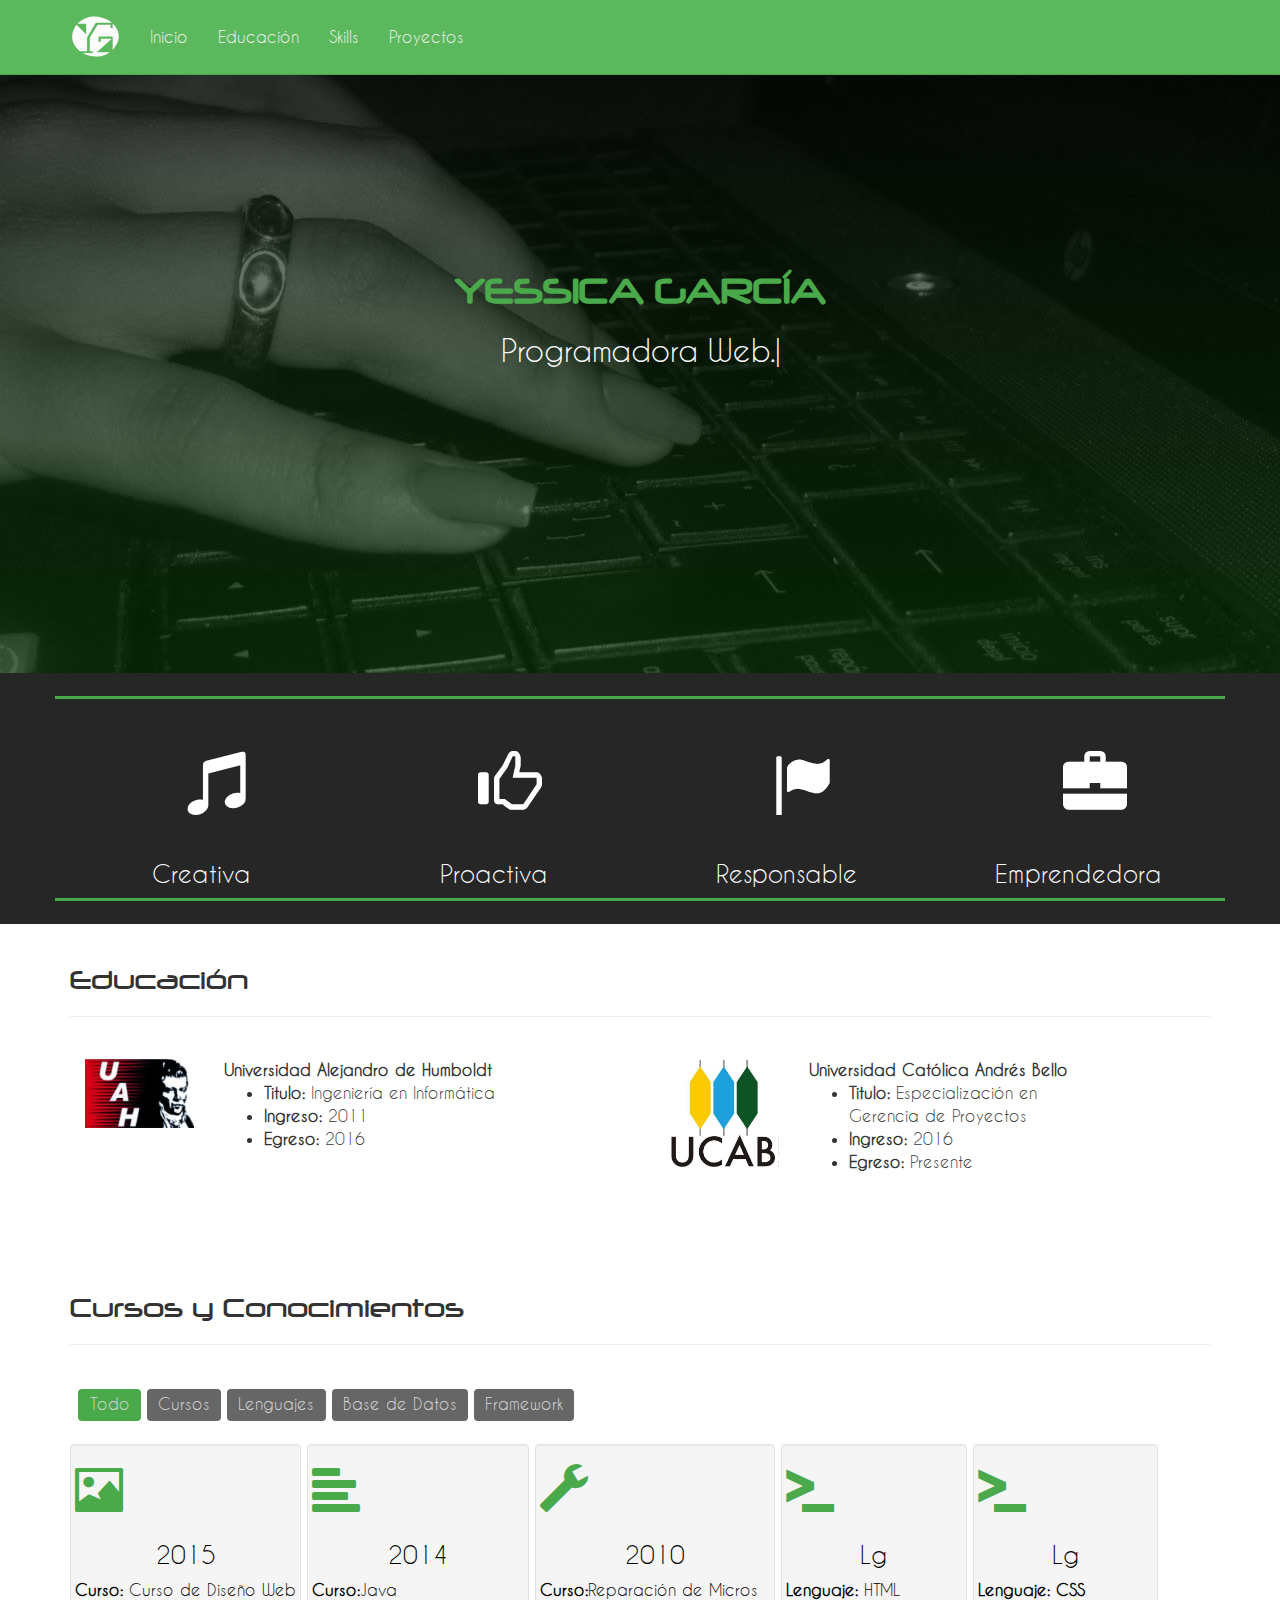
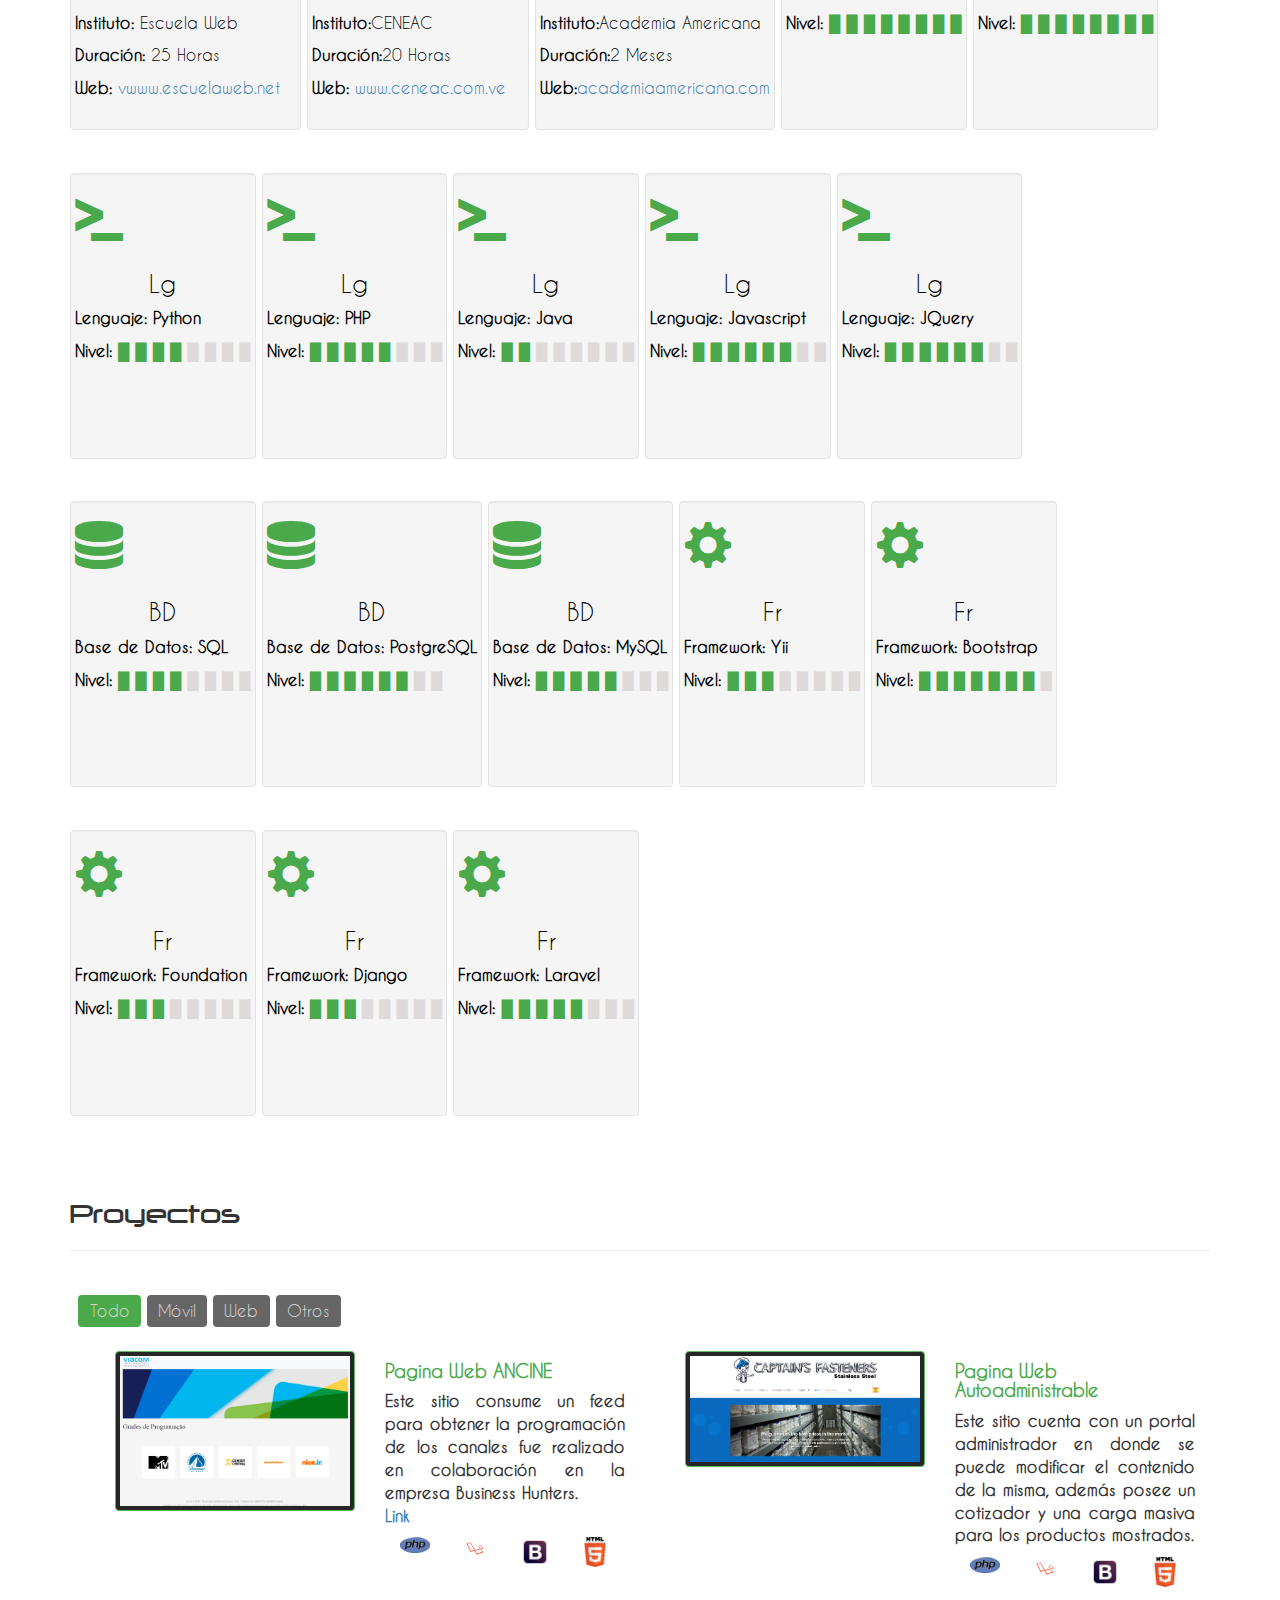
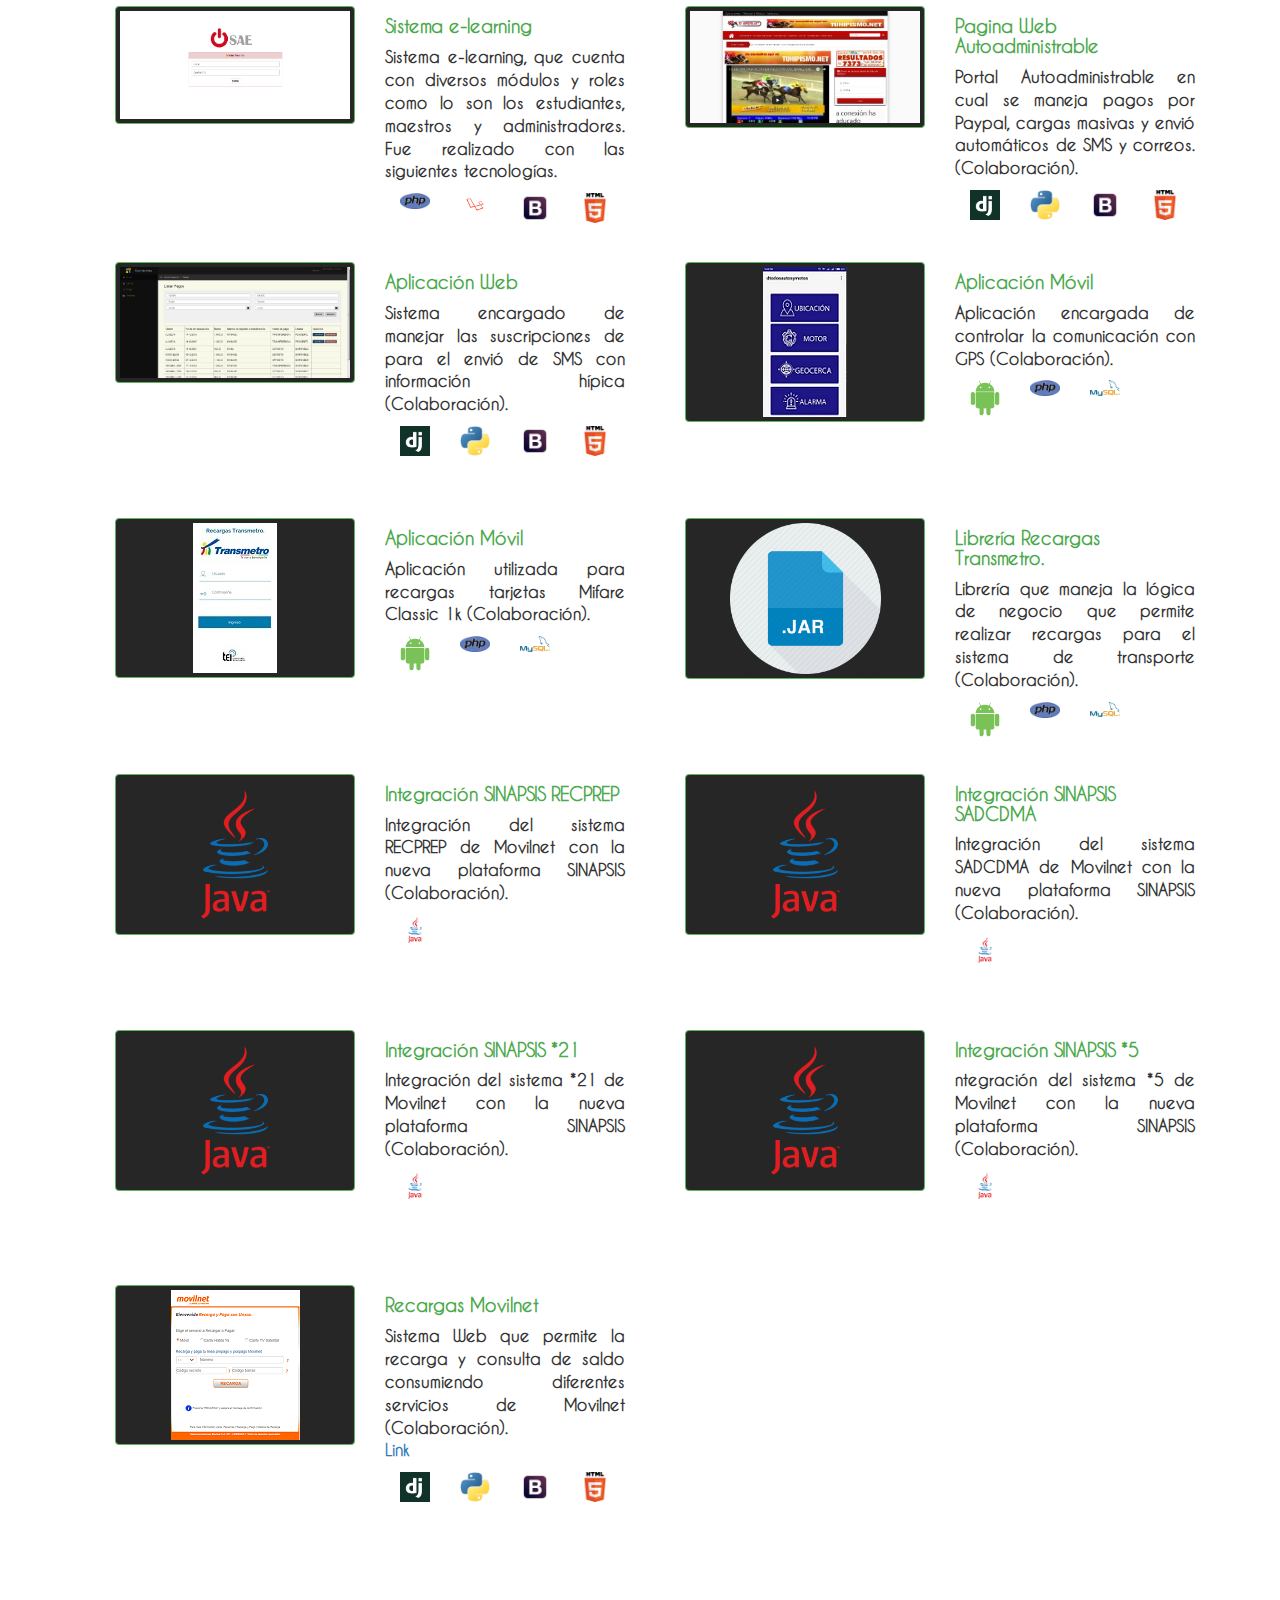
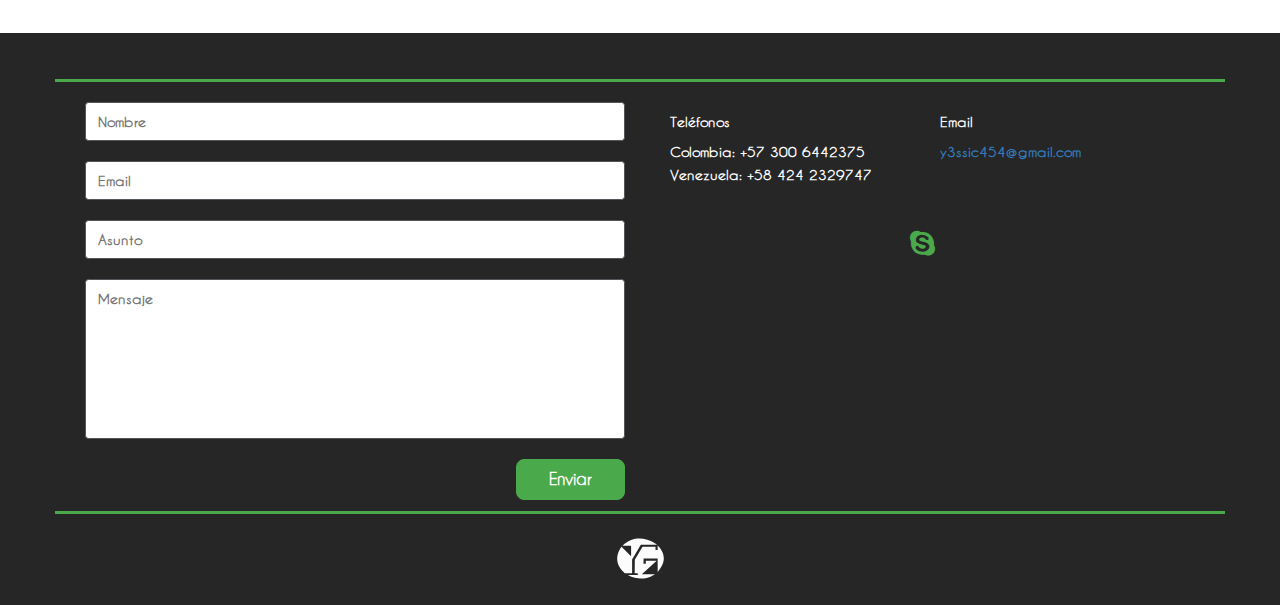
<file: index.html>
<!DOCTYPE html>
<html lang="es"> 
<head>  
	<title>Yessica Garc&iacute;a | Desarrolladora</title> 
	<meta charset="UTF-8">
	<meta name="viewport" content="width=device-width, initial-scale=1.0">
	<meta http-equiv="conten-type" content="text/html; charset=UTF-8" />
	<link rel="shortcut icon" href="img/favicon.ico" type="image/x-icon">
	<link rel="icon" href="img/favicon.ico" type="image/x-icon">
	<link rel="stylesheet" href="css/bootstrap.min.css"/>
	<link rel="stylesheet" type="text/css" href="css/index.css">
	<link rel="stylesheet" type="text/css" href="css/style.css">
	<link rel="stylesheet" type="text/css" href="css/fontstyle.css">
	<link rel="stylesheet" type="text/css" href="css/styleFonts.css">
	<link rel="stylesheet" type="text/css" href="css/tiposAnimacion.css">
	<link rel="stylesheet" type="text/css" href="css/styleFonts.css">
	<link rel="stylesheet" type="text/css" href="css/yamm.css">
	<link rel="stylesheet" href="css/ekko-lightbox.min.css">
	<script type="text/javascript" src="js/jquery-1.11.1.min.js"></script>
	<script src="tipuesearch/tipuesearch_content.js"></script>
	<link href="tipuesearch/tipuesearch.css" rel="stylesheet">
	<script src="tipuesearch/tipuesearch_set.js"></script>
	<script src="tipuesearch/tipuesearch.min.js"></script>
	<script src="js/typed.js"></script>
</head> 
<body id="skrollr-body"> 
<div class="navbar navbar-default navbar-fixed-top yamm" role="navigation">
  <div class="container">
    <div class="navbar-header">
      <button type="button" class="navbar-toggle" data-toggle="collapse" data-target=".navbar-collapse">
        <span class="sr-only">Toggle navigation</span>
        <span class="icon-bar"></span>
        <span class="icon-bar"></span>
        <span class="icon-bar"></span>
      </button>
      <a class="navbar-brand" href="index.html"><img src="img/otro3.svg" id="logo" class="img-responsive" alt="Image"></a>
    </div>
    <div class="collapse navbar-collapse">
      <ul class="nav navbar-nav">
        <li class="{{inicio_activo}}" id="#inicioLink" style="height:100%;"><a href="#">Inicio</a></li>
        <!-- <li><a href="index.php#team">Equipo</a></li> -->
        <!-- <li style="height:100%;" data-1400="background:rgb(92,184,92);outline: 0 none;" data-1450="background:rgb(38,38,38);outline: 0 none;" data-2010="background:rgb(92,184,92);outline: 0 none;"><a href="index.php#planes" >Desarrollos</a></li> -->
        <li id="educacionLink" style="height:100%;"><a href="#">Educación</a></li>
         <li id="conocimientosLink" style="height:100%;"><a href="#">Skills</a></li>
        <li id="trabajosLink" style="height:100%;"><a href="#" >Proyectos</a></li>
      </ul>
    </div><!--/.nav-collapse -->
  </div>
</div>
	<!-- Inicio Sroll Imagen -->
	<div>
	<div id="inicio" class="section-header-curri yessica" >
		<h1>Yessica Garc&iacute;a</h1>
		<div class="contenedorEfe">
			<h2>Programadora <span class="typed"></span></h2>
		</div>
		<!-- <h2 id="efectoIni">Programadora Web</h2> -->
		<br>
		<br>
			<!-- <ul class="list-inline text-center">
				<li class=""><a class="icon-icon-twitter icoresd" href="https://twitter.com/YEGZ2"  target="on_blank"></a></li>
				<li class=""><a class="icon-icon-linkedin2 icoresd" href="https://www.linkedin.com/in/yessica-garcia-30905a10b"  target="on_blank"></a></li>
			</ul> -->
	</div>
	</div>
	<!-- Inicio Presentacion -->
	<section id="descripcion2">
		<br>
		<div class="container">
			<div id="presentacion" class="row border">
				<div class="col-xs-12 col-sm-6 col-md-3 col-lg-3">
					<div class="row">
						<div class="col-xs-12 col-sm-12 col-md-12 col-lg-12">
							<samp class="glyphicon glyphicon-music"></samp>
						</div>
						<div class="col-xs-12 col-sm-12 col-md-12 col-lg-12">
							<h3 class="text-center">Creativa</h3>
						</div>
					</div>
				</div>
				<div class="col-xs-12 col-sm-6 col-md-3 col-lg-3">
					<div class="row">
						<div class="col-xs-12 col-sm-12 col-md-12 col-lg-12">
							<samp class="glyphicon glyphicon-thumbs-up"></samp>
						</div>
						<div class="col-xs-12 col-sm-12 col-md-12 col-lg-12">
							<h3 class="text-center">Proactiva</h3>
						</div>
					</div>
				</div>
				<div class="col-xs-12 col-sm-6 col-md-3 col-lg-3">
					<div class="row">
						<div class="col-xs-12 col-sm-12 col-md-12 col-lg-12">
							<samp class="glyphicon glyphicon-flag"></samp>
						</div>
						<div class="col-xs-12 col-sm-12 col-md-12 col-lg-12">
							<h3 class="text-center">Responsable</h3>
						</div>
					</div>
				</div>
				<div class="col-xs-12 col-sm-6 col-md-3 col-lg-3">
					<div class="row">
						<div class="col-xs-12 col-sm-12 col-md-12 col-lg-12">
							<samp class="glyphicon glyphicon-briefcase"></samp>
						</div>
						<div class="col-xs-12 col-sm-12 col-md-12 col-lg-12">
							<h3 class="text-center">Emprendedora</h3>
						</div>
					</div>
				</div>
			</div>
		</div>
		<br>
	</section>
	<!-- Inicio Estudios -->
	<!-- <div class="row">
		<div class="col-xs-12 col-sm-12 col-md-12 col-lg-12">
			<section id="estudios">
				<div class="well">
					<samp class="glyphicon glyphicon-education"></samp>
				</div>
			</section>
		</div>
	</div> -->
	
	<div class="container">
		<!-- Inicio Estudios -->
		<section id="educacion">
			<div class="page-header">
			  <h2>Educación</h2>
			</div>
			<br>
			<div class="row">
				<div class="col-xs-12 col-sm-12 col-md-6 col-lg-6">
					<div class="col-xs-12 col-sm-12 col-md-3 col-lg-3">
						<img src="img/uah.jpg" class="img-responsive" alt="UAH">
					</div>
					<div class="col-xs-12 col-sm-12 col-md-7 col-lg-7">
						<strong>Universidad Alejandro de Humboldt</strong>
						<ul>
							<li><strong>Titulo: </strong>Ingeniería en Informática</li>
							<li><strong>Ingreso: </strong>2011</li>
							<li><strong>Egreso: </strong>2016</li>
						</ul>
					</div>
				</div>
				<div class="col-xs-12 col-sm-12 col-md-6 col-lg-6">
					<div class="col-xs-12 col-sm-12 col-md-3 col-lg-3">
						<img src="img/UCAB.jpeg" class="img-responsive" alt="UCAB">
					</div>
					<div class="col-xs-12 col-sm-12 col-md-7 col-lg-7">
						<strong>Universidad Católica Andrés Bello</strong>
						<ul>
							<li><strong>Titulo: </strong>Especialización en Gerencia de Proyectos</li>
							<li><strong>Ingreso: </strong>2016</li>
							<li><strong>Egreso: </strong>Presente</li>
						</ul>
					</div>
				</div>
			</div>	
		</section>
		<br><br><br>

		<!-- Inicio Curso Y Conocimientos -->
		<section id="conocimientos">
			<div class="page-header">
			  <h2>Cursos y Conocimientos</h2>
			</div>
			<div class="row">
				<div class="controls">
				    <button class="filter" data-filter="all">Todo</button>
				    <button class="filter" data-filter=".category-1">Cursos</button>
				    <button class="filter" data-filter=".category-2">Lenguajes</button>
				    <button class="filter" data-filter=".category-3">Base de Datos</button>
				    <button class="filter" data-filter=".category-4">Framework</button>
				</div>
					<!-- contenedor de las imagenes y categorias -->
			  	<div id="Container" class="container">
				    <div class="mix category-1">
				    	<div class="well cursosCurri">
				    		<div class="row">
				    			<p class="icomoon glyphicon glyphicon glyphicon-picture"></p>	
				    		</div>
				    		<div class="row">
				    			<h3 class="text-center">2015</h3>
				    			<p><strong>Curso:</strong> Curso de Dise&ntilde;o Web</p>
				    			<p><strong>Instituto:</strong> Escuela Web</p>
				    			<p><strong>Duraci&oacute;n:</strong> 25 Horas</p>
				    			<p><strong>Web:</strong><a href="https://www.escuelaweb.net/"> vwww.escuelaweb.net</a></p>
				    		</div>
				   		</div>
				    </div>
				    <div class="mix category-1">
				    	<div class="well cursosCurri">
				    		<div class="row">
				    			<p class="icomoon glyphicon glyphicon-align-left"></p>	
				    		</div>
				    		<div class="row">
				    			<h3 class="text-center">2014</h3>
				    			<p><strong>Curso:</strong>Java</p>
				    			<p><strong>Instituto:</strong>CENEAC</p>
				    			<p><strong>Duraci&oacute;n:</strong>20 Horas</p>
				    			<p><strong>Web:</strong><a href="http://www.ceneac.com.ve/"> www.ceneac.com.ve &nbsp;&nbsp;</a></p>
				    		</div>
				   		</div>
				    </div>
				    <div class="mix category-1">
				    	<div class="well cursosCurri">
				    		<div class="row">
				    			<p class="icomoon glyphicon glyphicon-wrench"></p>	
				    		</div>
				    		<div class="row">
				    			<h3 class="text-center">2010</h3>
				    			<p><strong>Curso:</strong>Reparaci&oacute;n de Micros</p>
				    			<p><strong>Instituto:</strong>Academia Americana</p>
				    			<p><strong>Duraci&oacute;n:</strong>2 Meses</p>
				    			<p><strong>Web:</strong><a href="http://academiaamericana.com/">academiaamericana.com</a></p>
				    		</div>
				   		</div>
				    </div>
				    <div class="mix category-2">
				    	<div class="well cursosCurri">
				    		<div class="row">
				    			<p class="icomoon glyphicon glyphicon-console"></p>	
				    		</div>
				    		<div class="row">
				    			<h3 class="text-center">Lg</h3>
				    			<p><strong>Lenguaje:</strong> HTML </p>
				    			<p><strong>Nivel:</strong> <span class="lleno"> &#9608; &#9608; &#9608; &#9608; &#9608; &#9608; &#9608; &#9608; </span></p>
				    			<p><strong>&nbsp;</p>
				    			<p><strong>&nbsp;</p>
				   			</div>
				    	</div>
				    </div>
				    <div class="mix category-2">
				    	<div class="well cursosCurri">
				    		<div class="row">
				    			<p class="icomoon glyphicon glyphicon-console"></p>	
				    		</div>
				    		<div class="row">
				    			<h3 class="text-center">Lg</h3>
				    			<p><strong>Lenguaje:</strong> CSS </p>
				    			<p><strong>Nivel:</strong> <span class="lleno"> &#9608; &#9608; &#9608; &#9608; &#9608; &#9608; &#9608; &#9608; </span></p>
				    			<p><strong>&nbsp;</p>
				    			<p><strong>&nbsp;</p>
				   			</div>
				    	</div>
				    </div>
				    <div class="mix category-2">
				    	<div class="well cursosCurri">
				    		<div class="row">
				    			<p class="icomoon glyphicon glyphicon glyphicon-console"></p>	
				    		</div>
				    		<div class="row">
				    			<h3 class="text-center">Lg</h3>
				    			<p><strong>Lenguaje:</strong> Python </p>
				    			<p><strong>Nivel:</strong> <span class="lleno">&#9608; &#9608; &#9608; &#9608;</span><span class="vacio"> &#9608; &#9608; &#9608; &#9608; </span></p>
				    			<p><strong>&nbsp;</p>
				    			<p><strong>&nbsp;</p>
				   			</div>
				    	</div>
				    </div>
				    <div class="mix category-2">
				    	<div class="well cursosCurri">
				    		<div class="row">
				    			<p class="icomoon glyphicon glyphicon-console"></p>	
				    		</div>
				    		<div class="row">
				    			<h3 class="text-center">Lg</h3>
				    			<p><strong>Lenguaje:</strong> PHP </p>
				    			<p><strong>Nivel:</strong> <span class="lleno"> &#9608; &#9608; &#9608; &#9608; &#9608; </span><span class="vacio">&#9608; &#9608; &#9608;</span></p>
				    			<p><strong>&nbsp;</p>
				    			<p><strong>&nbsp;</p>
				   			</div>
				    	</div>
				    </div>
				    <div class="mix category-2">
				    	<div class="well cursosCurri">
				    		<div class="row">
				    			<p class="icomoon glyphicon glyphicon-console"></p>	
				    		</div>
				    		<div class="row">
				    			<h3 class="text-center">Lg</h3>
				    			<p><strong>Lenguaje:</strong> Java </p>
				    			<p><strong>Nivel:</strong> <span class="lleno"> &#9608; &#9608; </span><span class="vacio"> &#9608; &#9608; &#9608; &#9608; &#9608; &#9608; </span></p>
				    			<p><strong>&nbsp;</p>
				    			<p><strong>&nbsp;</p>
				   			</div>
				    	</div>
				    </div>
				    <div class="mix category-2">
				    	<div class="well cursosCurri">
				    		<div class="row">
				    			<p class="icomoon glyphicon glyphicon-console"></p>	
				    		</div>
				    		<div class="row">
				    			<h3 class="text-center">Lg</h3>
				    			<p><strong>Lenguaje:</strong> Javascript </p>
				    			<p><strong>Nivel:</strong> <span class="lleno"> &#9608; &#9608; &#9608; &#9608; &#9608; &#9608; </span><span class="vacio"> &#9608; &#9608; </span></p>
				    			<p><strong>&nbsp;</p>
				    			<p><strong>&nbsp;</p>
				   			</div>
				    	</div>
				    </div>
				    <div class="mix category-2">
				    	<div class="well cursosCurri">
				    		<div class="row">
				    			<p class="icomoon glyphicon glyphicon-console"></p>	
				    		</div>
				    		<div class="row">
				    			<h3 class="text-center">Lg</h3>	
				    			<p><strong>Lenguaje:</strong> JQuery </p>
				    			<p><strong>Nivel:</strong> <span class="lleno"> &#9608; &#9608; &#9608; &#9608; &#9608; &#9608; </span><span class="vacio">&#9608; &#9608; </span></p>
				    			<p><strong>&nbsp;</p>
				    			<p><strong>&nbsp;</p>
				   			</div>
				    	</div>
				    </div>
				    <div class="mix category-3">
				    	<div class="well cursosCurri">
				    		<div class="row">
				    			<p class="icomoon icomoon icon-icon-database"></p>	
				    		</div>
				    		<div class="row">
				    			<h3 class="text-center">BD</h3>
				    			<p><strong>Base de Datos:</strong> SQL </p>
				    			<p><strong>Nivel:</strong> <span class="lleno"> &#9608; &#9608; &#9608; &#9608; </span><span class="vacio">&#9608; &#9608; &#9608; &#9608; </span></p>
				    			<p><strong>&nbsp;</p>
				    			<p><strong>&nbsp;</p>
				   			</div>
				    	</div>
				    </div>
				    <div class="mix category-3">
				    	<div class="well cursosCurri">
				    		<div class="row">
				    			<p class="icomoon icomoon icon-icon-database"></p>	
				    		</div>
				    		<div class="row">
				    			<h3 class="text-center">BD</h3>
				    			<p><strong>Base de Datos:</strong> PostgreSQL </p>
				    			<p><strong>Nivel:</strong> <span class="lleno"> &#9608; &#9608; &#9608; &#9608; &#9608; &#9608; </span><span class="vacio"> &#9608; &#9608; </span></p>
				    			<p><strong>&nbsp;</p>
				    			<p><strong>&nbsp;</p>
				   			</div>
				    	</div>
				    </div>
				    <div class="mix category-3">
				    	<div class="well cursosCurri">
				    		<div class="row">
				    			<p class="icomoon icomoon icon-icon-database"></p>	
				    		</div>
				    		<div class="row">
				    			<h3 class="text-center">BD</h3>
				    			<p><strong>Base de Datos:</strong> MySQL </p>
				    			<p><strong>Nivel:</strong> <span class="lleno">  &#9608; &#9608; &#9608; &#9608; &#9608; </span><span class="vacio"> &#9608; &#9608; &#9608; </span></p>
				    			<p><strong>&nbsp;</p>
				    			<p><strong>&nbsp;</p>
				   			</div>
				    	</div>
				    </div>
				    <div class="mix category-4">
				    	<div class="well cursosCurri">
				    		<div class="row">
				    			<p class="icomoon glyphicon glyphicon-cog"></p>	
				    		</div>
				    		<div class="row">
				    			<h3 class="text-center">Fr</h3>
				    			<p><strong>Framework:</strong> Yii </p>
				    			<p><strong>Nivel:</strong> <span class="lleno"> &#9608; &#9608; &#9608;</span><span class="vacio"> &#9608; &#9608; &#9608; &#9608; &#9608; </span></p>
				    			<p><strong>&nbsp;</p>
				    			<p><strong>&nbsp;</p>
				   			</div>
				    	</div>
				    </div>
				    <div class="mix category-4">
				    	<div class="well cursosCurri">
				    		<div class="row">
				    			<p class="icomoon glyphicon glyphicon-cog"></p>	
				    		</div>
				    		<div class="row">
				    			<h3 class="text-center">Fr</h3>
				    			<p><strong>Framework:</strong> Bootstrap </p>
				    			<p><strong>Nivel:</strong> <span class="lleno"> &#9608; &#9608; &#9608; &#9608; &#9608; &#9608; &#9608; </span><span class="vacio">&#9608; </span></p>
				    			<p><strong>&nbsp;</p>
				    			<p><strong>&nbsp;</p>
				   			</div>
				    	</div>
				    </div>
				    <div class="mix category-4">
				    	<div class="well cursosCurri">
				    		<div class="row">
				    			<p class="icomoon glyphicon glyphicon-cog"></p>	
				    		</div>
				    		<div class="row">
				    			<h3 class="text-center">Fr</h3>
				    			<p><strong>Framework:</strong> Foundation </p>
				    			<p><strong>Nivel:</strong> <span class="lleno"> &#9608; &#9608; &#9608;</span><span class="vacio"> &#9608; &#9608; &#9608; &#9608; &#9608; </span></p>
				    			<p><strong>&nbsp;</p>
				    			<p><strong>&nbsp;</p>
				   			</div>
				    	</div>
				    </div>
				    <div class="mix category-4">
				    	<div class="well cursosCurri">
				    		<div class="row">
				    			<p class="icomoon glyphicon glyphicon-cog"></p>	
				    		</div>
				    		<div class="row">
				    			<h3 class="text-center">Fr</h3>
				    			<p><strong>Framework:</strong> Django </p>
				    			<p><strong>Nivel:</strong> <span class="lleno"> &#9608; &#9608; &#9608;</span><span class="vacio"> &#9608; &#9608; &#9608; &#9608; &#9608; </span></p>
				    			<p><strong>&nbsp;</p>
				    			<p><strong>&nbsp;</p>
				   			</div>
				    	</div>
				    </div>
				    <div class="mix category-4">
				    	<div class="well cursosCurri">
				    		<div class="row">
				    			<p class="icomoon glyphicon glyphicon-cog"></p>	
				    		</div>
				    		<div class="row">
				    			<h3 class="text-center">Fr</h3>
				    			<p><strong>Framework:</strong> Laravel </p>
				    			<p><strong>Nivel:</strong> <span class="lleno"> &#9608; &#9608; &#9608; &#9608; &#9608;</span><span class="vacio">   &#9608; &#9608; &#9608; </span></p>
				    			<p><strong>&nbsp;</p>
				    			<p><strong>&nbsp;</p>
				   			</div>
				    	</div>
				    </div>
				</div>
			</div>
		</section>
	</div>

	<!-- <div id="contadores">
		<div class="container">
			<div class="row">
				<div class="col-xs-12 col-sm-12 col-md-3 col-lg-3">
					<div class="row">
						<div class="col-xs-12 col-sm-12 col-md-12 col-lg-12">
							<h1 class="Count text-center"><strong>100</strong></h1>
						</div>
						<div class="col-xs-12 col-sm-12 col-md-12 col-lg-12">
							 <h3 class="text-center"> Páginas Web</h3>
						</div>
					</div>
				</div>
				<div class="col-xs-12 col-sm-12 col-md-3 col-lg-3">
					<div class="row">
						<div class="col-xs-12 col-sm-12 col-md-12 col-lg-12">
							<h1 class="Count text-center"><strong>100</strong></h1>
						</div>
						<div class="col-xs-12 col-sm-12 col-md-12 col-lg-12">
							 <h3 class="text-center"> Páginas Web</h3>
						</div>
					</div>
				</div>
				<div class="col-xs-12 col-sm-12 col-md-3 col-lg-3">
					<div class="row">
						<div class="col-xs-12 col-sm-12 col-md-12 col-lg-12">
							<h1 class="Count text-center"><strong>100</strong></h1>
						</div>
						<div class="col-xs-12 col-sm-12 col-md-12 col-lg-12">
							 <h3 class="text-center"> Páginas Web</h3>
						</div>
					</div>
				</div>
				<div class="col-xs-12 col-sm-12 col-md-3 col-lg-3">
					<div class="row">
						<div class="col-xs-12 col-sm-12 col-md-12 col-lg-12">
							<h1 class="Count text-center"><strong>100</strong></h1>
						</div>
						<div class="col-xs-12 col-sm-12 col-md-12 col-lg-12">
							 <h3 class="text-center"> Páginas Web</h3>
						</div>
					</div>
				</div>
			</div>
		</div>
	</div> -->

	<div class="container">
		<section id="trabajos">
			<div class="page-header">
			  <h2>Proyectos</h2>
			</div>
			<div class="row">
				<div class="controls">
				    <button class="filter2" data-filter="all">Todo</button>
				    <button class="filter2" data-filter=".movil1">Móvil</button>
				    <button class="filter2" data-filter=".web">Web</button>
				    <button class="filter2" data-filter=".otros">Otros</button>
				</div>
			</div>
			<div id="Container2" class="container">
					
					<div class="proyects col-xs-12 col-sm-12 col-md-6 col-lg-6 mix web">
				    	<div class="col-xs-12 col-sm-12 col-md-6 col-lg-6">
							<a href="img/portafolio/ancine.png" data-toggle="lightbox" data-gallery="ancine" data-title="ANCINE" class="thumbnail">
		                        <img src="img/portafolio/ancine.png" class="img-responsive">
		                    </a>
		                    <div data-toggle="lightbox" data-gallery="ancine" data-remote="img/portafolio/ancine.png" data-title="ANCINE"></div>	
							<div data-toggle="lightbox" data-gallery="ancine" data-remote="img/portafolio/ancine1.png" data-title="ANCINE"></div>
							<div data-toggle="lightbox" data-gallery="ancine" data-remote="img/portafolio/ancine2.png" data-title="ANCINE"></div>
							<div data-toggle="lightbox" data-gallery="ancine" data-remote="img/portafolio/ancine3.png" data-title="ANCINE"></div>
							<div data-toggle="lightbox" data-gallery="ancine" data-remote="img/portafolio/ancine4.png" data-title="ANCINE"></div>
						</div>
						<div class="col-xs-12 col-sm-12 col-md-6 col-lg-6">
							<h4><strong class="lleno">Pagina Web ANCINE</strong></h4>
							<p class="text-justify">Este sitio consume un feed para obtener la programación de los canales fue realizado en colaboración en la empresa Business Hunters.
								<br>
								<a href="http://mtv.businesshunters.com.ve/" target="_blank">Link</a>
							</p>

							<div class="col-xs-1 col-sm-1 col-md-3 col-lg-3">
								<img src="img/PHP.png" class="img-responsive" alt="Image">
							</div>
							<div class="col-xs-1 col-sm-1 col-md-3 col-lg-3">
								<img src="img/laravel.png" class="img-responsive" alt="Image">
							</div>
							<div class="col-xs-1 col-sm-1 col-md-3 col-lg-3">
								<img src="img/bootstrap.png" class="img-responsive" alt="Image">
							</div>
							<div class="col-xs-1 col-sm-1 col-md-3 col-lg-3">
								<img src="img/HTML5.png" class="img-responsive" alt="Image">
							</div>
						</div>
					</div>
					<div class="proyects col-xs-12 col-sm-12 col-md-6 col-lg-6 mix web">
				    	<div class="col-xs-12 col-sm-12 col-md-6 col-lg-6">
							<a href="img/portafolio/tc1.png" data-toggle="lightbox" data-gallery="tc" data-title="Captain´s Fasteners" class="thumbnail">
		                        <img src="img/portafolio/tc1.png" class="img-responsive">
		                    </a>
		                    <div data-toggle="lightbox" data-gallery="tc" data-remote="img/portafolio/tc2.png" data-title="Captain´s Fasteners"></div>	
							<div data-toggle="lightbox" data-gallery="tc" data-remote="img/portafolio/tc3.png" data-title="Captain´s Fasteners"></div>
							<div data-toggle="lightbox" data-gallery="tc" data-remote="img/portafolio/tc4.png" data-title="Captain´s Fasteners"></div>
							<div data-toggle="lightbox" data-gallery="tc" data-remote="img/portafolio/tc5.png" data-title="Captain´s Fasteners"></div>
							<div data-toggle="lightbox" data-gallery="tc" data-remote="img/portafolio/tc6.png" data-title="Captain´s Fasteners"></div>
						</div>
						<div class="col-xs-12 col-sm-12 col-md-6 col-lg-6">
							<h4><strong class="lleno">Pagina Web Autoadministrable </strong></h4>
							<p class="text-justify">Este sitio cuenta con un portal administrador en donde se puede modificar el contenido de la misma, además posee un cotizador y una carga masiva para los productos mostrados.</p>
							<div class="col-xs-1 col-sm-1 col-md-3 col-lg-3">
								<img src="img/PHP.png" class="img-responsive" alt="Image">
							</div>
							<div class="col-xs-1 col-sm-1 col-md-3 col-lg-3">
								<img src="img/laravel.png" class="img-responsive" alt="Image">
							</div>
							<div class="col-xs-1 col-sm-1 col-md-3 col-lg-3">
								<img src="img/bootstrap.png" class="img-responsive" alt="Image">
							</div>
							<div class="col-xs-1 col-sm-1 col-md-3 col-lg-3">
								<img src="img/HTML5.png" class="img-responsive" alt="Image">
							</div>
						</div>
					</div>
			   		<div class="proyects col-xs-12 col-sm-12 col-md-6 col-lg-6 mix web">
				    	<div class="col-xs-12 col-sm-12 col-md-6 col-lg-6">
							<a href="img/portafolio/sae1.png" data-toggle="lightbox" data-gallery="sae" data-title="Home" class="thumbnail">
		                        <img src="img/portafolio/sae1.png" class="img-responsive">
		                    </a>
		                    <div data-toggle="lightbox" data-gallery="sae" data-remote="img/portafolio/sae2.png" data-title="Login"></div>	
							<div data-toggle="lightbox" data-gallery="sae" data-remote="img/portafolio/sae3.gif" data-title="Administraci&oacute; de Familias"></div>
							<div data-toggle="lightbox" data-gallery="sae" data-remote="img/portafolio/sae4.gif" data-title="Administraci&oacute; de Lineas"></div>
							<div data-toggle="lightbox" data-gallery="sae" data-remote="img/portafolio/sae5.gif" data-title="Administraci&oacute; de Productos"></div>
							<div data-toggle="lightbox" data-gallery="sae" data-remote="img/portafolio/sae6.gif" data-title="Carga Masiva"></div>
							<div data-toggle="lightbox" data-gallery="sae" data-remote="img/portafolio/sae7.gif" data-title="SAE"></div>
							<div data-toggle="lightbox" data-gallery="sae" data-remote="img/portafolio/sae8.gif" data-title="SAE"></div>
							<div data-toggle="lightbox" data-gallery="sae" data-remote="img/portafolio/sae9.gif" data-title="SAE"></div>
							<div data-toggle="lightbox" data-gallery="sae" data-remote="img/portafolio/sae10.gif" data-title="SAE"></div>
						</div>
						<div class="col-xs-12 col-sm-12 col-md-6 col-lg-6">
							<h4><strong class="lleno">Sistema e-learning</strong></h4>
							<p class="text-justify">Sistema e-learning, que cuenta con diversos m&oacute;dulos y roles como lo son los estudiantes, maestros y administradores. Fue realizado con las siguientes tecnolog&iacute;as.</p>
							<div class="col-xs-1 col-sm-1 col-md-3 col-lg-3">
								<img src="img/PHP.png" class="img-responsive" alt="Image">
							</div>
							<div class="col-xs-1 col-sm-1 col-md-3 col-lg-3">
								<img src="img/laravel.png" class="img-responsive" alt="Image">
							</div>
							<div class="col-xs-1 col-sm-1 col-md-3 col-lg-3">
								<img src="img/bootstrap.png" class="img-responsive" alt="Image">
							</div>
							<div class="col-xs-1 col-sm-1 col-md-3 col-lg-3">
								<img src="img/HTML5.png" class="img-responsive" alt="Image">
							</div>
						</div>
					</div>
					<div class="proyects col-xs-12 col-sm-12 col-md-6 col-lg-6 mix web">
				    	<div class="col-xs-12 col-sm-12 col-md-6 col-lg-6">
							<a href="img/portafolio/tuHipismo.png" data-toggle="lightbox" data-gallery="tuHipismo" data-title="Tu Hipismo" class="thumbnail">
		                        <img src="img/portafolio/tuHipismo.png" class="img-responsive">
		                    </a>
		                    <div data-toggle="lightbox" data-gallery="tuHipismo" data-remote="img/portafolio/tuHipismo2.png" data-title="Tu Hipismo"></div>
						</div>
						<div class="col-xs-12 col-sm-12 col-md-6 col-lg-6">
							<h4><strong class="lleno">Pagina Web Autoadministrable</strong></h4>
							<p class="text-justify">Portal Autoadministrable en cual se maneja pagos por Paypal, cargas masivas y envi&oacute; autom&aacute;ticos de SMS y correos. (Colaboraci&oacute;n).</p>
							<div class="col-xs-1 col-sm-1 col-md-3 col-lg-3">
								<img src="img/dj.png" class="img-responsive" alt="Image">
							</div>
							<div class="col-xs-1 col-sm-1 col-md-3 col-lg-3">
								<img src="img/python.png" class="img-responsive" alt="Image">
							</div>
							<div class="col-xs-1 col-sm-1 col-md-3 col-lg-3">
								<img src="img/bootstrap.png" class="img-responsive" alt="Image">
							</div>
							<div class="col-xs-1 col-sm-1 col-md-3 col-lg-3">
								<img src="img/HTML5.png" class="img-responsive" alt="Image">
							</div>
						</div>
					</div>
					<div class="proyects col-xs-12 col-sm-12 col-md-6 col-lg-6 mix web">
						<div class="col-xs-12 col-sm-12 col-md-6 col-lg-6">
							<a href="img/portafolio/suscripciones.png" data-toggle="lightbox" data-gallery="suscripciones" data-title="Suscripciones" class="thumbnail">
		                        <img src="img/portafolio/suscripciones.png" height="654" width="1360" class="img-responsive">
		                    </a>
		                    <div data-toggle="lightbox" data-gallery="suscripciones" data-remote="img/portafolio/suscripciones2.png" data-title="Suscripciones"></div>	
						</div>
						<div class="col-xs-12 col-sm-12 col-md-6 col-lg-6">
							<h4><strong class="lleno">Aplicaci&oacute;n Web</strong></h4>
							<p class="text-justify">Sistema encargado de manejar las suscripciones de para el envi&oacute; de SMS con informaci&oacute;n h&iacute;pica (Colaboraci&oacute;n).</p>
							<div class="col-xs-1 col-sm-1 col-md-3 col-lg-3">
								<img src="img/dj.png" class="img-responsive" alt="Image">
							</div>
							<div class="col-xs-1 col-sm-1 col-md-3 col-lg-3">
								<img src="img/python.png" class="img-responsive" alt="Image">
							</div>
							<div class="col-xs-1 col-sm-1 col-md-3 col-lg-3">
								<img src="img/bootstrap.png" class="img-responsive" alt="Image">
							</div>
							<div class="col-xs-1 col-sm-1 col-md-3 col-lg-3">
								<img src="img/HTML5.png" class="img-responsive" alt="Image">
							</div>
						</div>
					</div>
				    <div class="proyects col-xs-12 col-sm-12 col-md-6 col-lg-6 mix movil1">
				    	<div class="col-xs-12 col-sm-12 col-md-6 col-lg-6">
							<a href="img/portafolio/aym.jpg" data-toggle="lightbox" data-gallery="aym" data-title="De todo Autos y Motos" class="thumbnail">
		                        <img src="img/portafolio/aym1.jpg"  class="img-responsive">
		                    </a>	
						</div>
						<div class="col-xs-12 col-sm-12 col-md-6 col-lg-6">
							<h4><strong class="lleno">Aplicaci&oacute;n Móvil</strong></h4>
							<p class="text-justify">Aplicación encargada de controlar la comunicación con GPS (Colaboraci&oacute;n).
							</p>
							<div class="col-xs-1 col-sm-1 col-md-3 col-lg-3">
								<img src="img/Android.png" class="img-responsive" alt="Image">
							</div>
							<div class="col-xs-1 col-sm-1 col-md-3 col-lg-3">
								<img src="img/PHP.png" class="img-responsive" alt="Image">
							</div>
							<div class="col-xs-1 col-sm-1 col-md-3 col-lg-3">
								<img src="img/MySQL.png" class="img-responsive" alt="Image">
							</div>
						</div>
				    </div>
				    <div class="proyects col-xs-12 col-sm-12 col-md-6 col-lg-6 mix movil1">
				    	<div class="col-xs-12 col-sm-12 col-md-6 col-lg-6">
							<a href="img/portafolio/tr1.jpg" data-toggle="lightbox" data-gallery="tr" data-title="Transmilenio" class="thumbnail">
		                        <img src="img/portafolio/tr.jpg"  class="img-responsive">
		                    </a>
		                    <div data-toggle="lightbox" data-gallery="tr" data-remote="img/portafolio/tr1.jpg" data-title="Transmilenio"></div>		
		                    <div data-toggle="lightbox" data-gallery="tr" data-remote="img/portafolio/tr2.jpg" data-title="Transmilenio"></div>	
		                    <div data-toggle="lightbox" data-gallery="tr" data-remote="img/portafolio/tr3.jpg" data-title="Transmilenio"></div>	
		                    <div data-toggle="lightbox" data-gallery="tr" data-remote="img/portafolio/tr4.jpg" data-title="Transmilenio"></div>	
						</div>
						<div class="col-xs-12 col-sm-12 col-md-6 col-lg-6">
							<h4><strong class="lleno">Aplicaci&oacute;n Móvil</strong></h4>
							<p class="text-justify">Aplicación utilizada para recargas tarjetas Mifare Classic 1k (Colaboración).
							</p>
							<div class="col-xs-1 col-sm-1 col-md-3 col-lg-3">
								<img src="img/Android.png" class="img-responsive" alt="Image">
							</div>
							<div class="col-xs-1 col-sm-1 col-md-3 col-lg-3">
								<img src="img/PHP.png" class="img-responsive" alt="Image">
							</div>
							<div class="col-xs-1 col-sm-1 col-md-3 col-lg-3">
								<img src="img/MySQL.png" class="img-responsive" alt="Image">
							</div>
						</div>
				    </div>
					<div class="proyects col-xs-12 col-sm-12 col-md-6 col-lg-6 mix otros">
				    	<div class="col-xs-12 col-sm-12 col-md-6 col-lg-6">
							<a href="img/jarfile.png" data-toggle="lightbox" data-gallery="jr1" data-title="Librería" class="thumbnail">
		                        <img src="img/jarfile.png"  class="img-responsive">
		                    </a>
						</div>
						<div class="col-xs-12 col-sm-12 col-md-6 col-lg-6">
							<h4><strong class="lleno">Librería Recargas Transmetro.</strong></h4>
							<p class="text-justify">Librería que maneja la lógica de negocio que permite realizar recargas para el sistema de transporte (Colaboraci&oacute;n).
							</p>
							<div class="col-xs-1 col-sm-1 col-md-3 col-lg-3">
								<img src="img/Android.png" class="img-responsive" alt="Image">
							</div>
							<div class="col-xs-1 col-sm-1 col-md-3 col-lg-3">
								<img src="img/PHP.png" class="img-responsive" alt="Image">
							</div>
							<div class="col-xs-1 col-sm-1 col-md-3 col-lg-3">
								<img src="img/MySQL.png" class="img-responsive" alt="Image">
							</div>
						</div>
				    </div>
				    <div class="proyects col-xs-12 col-sm-12 col-md-6 col-lg-6 mix otros">
				    	<div class="col-xs-12 col-sm-12 col-md-6 col-lg-6">
							<a href="img/java.png" data-toggle="lightbox" data-gallery="recprep" data-title="People walking down stairs" class="thumbnail">
		                        <img src="img/java.png"  class="img-responsive">
		                    </a>
						</div>
						<div class="col-xs-12 col-sm-12 col-md-6 col-lg-6">
							<h4><strong class="lleno">Integración SINAPSIS RECPREP</strong></h4>
							<p class="text-justify">Integración del sistema RECPREP de Movilnet con la nueva plataforma SINAPSIS (Colaboraci&oacute;n).
							</p>
							<div class="col-xs-1 col-sm-1 col-md-3 col-lg-3">
								<img src="img/java.png" class="img-responsive" alt="Image">
							</div>
						</div>
				    </div>
				    <div class="proyects col-xs-12 col-sm-12 col-md-6 col-lg-6 mix otros">
				    	<div class="col-xs-12 col-sm-12 col-md-6 col-lg-6">
							<a href="img/java.png" data-toggle="lightbox" data-gallery="recprep" data-title="People walking down stairs" class="thumbnail">
		                        <img src="img/java.png"  class="img-responsive">
		                    </a>
						</div>
						<div class="col-xs-12 col-sm-12 col-md-6 col-lg-6">
							<h4><strong class="lleno">Integración SINAPSIS SADCDMA</strong></h4>
							<p class="text-justify">Integración del sistema SADCDMA de Movilnet con la nueva plataforma SINAPSIS (Colaboraci&oacute;n).
							</p>
							<div class="col-xs-1 col-sm-1 col-md-3 col-lg-3">
								<img src="img/java.png" class="img-responsive" alt="Image">
							</div>
						</div>
				    </div>
				    <div class="proyects col-xs-12 col-sm-12 col-md-6 col-lg-6 mix otros">
				    	<div class="col-xs-12 col-sm-12 col-md-6 col-lg-6">
							<a href="img/java.png" data-toggle="lightbox" data-gallery="*21" data-title="People walking down stairs" class="thumbnail">
		                        <img src="img/java.png"  class="img-responsive">
		                    </a>
						</div>
						<div class="col-xs-12 col-sm-12 col-md-6 col-lg-6">
							<h4><strong class="lleno">Integración SINAPSIS *21</strong></h4>
							<p class="text-justify">Integración del sistema *21 de Movilnet con la nueva plataforma SINAPSIS (Colaboraci&oacute;n).
							</p>
							<div class="col-xs-1 col-sm-1 col-md-3 col-lg-3">
								<img src="img/java.png" class="img-responsive" alt="Image">
							</div>
						</div>
				    </div>
				    <div class="proyects col-xs-12 col-sm-12 col-md-6 col-lg-6 mix otros">
				    	<div class="col-xs-12 col-sm-12 col-md-6 col-lg-6">
							<a href="img/java.png" data-toggle="lightbox" data-gallery="*5" data-title="People walking down stairs" class="thumbnail">
		                        <img src="img/java.png"  class="img-responsive">
		                    </a>
						</div>
						<div class="col-xs-12 col-sm-12 col-md-6 col-lg-6">
							<h4><strong class="lleno">Integración SINAPSIS *5</strong></h4>
							<p class="text-justify">ntegración del sistema *5 de Movilnet con la nueva plataforma SINAPSIS (Colaboraci&oacute;n).
							</p>
							<div class="col-xs-1 col-sm-1 col-md-3 col-lg-3">
								<img src="img/java.png" class="img-responsive" alt="Image">
							</div>
						</div>
				    </div>
				    <div class="proyects col-xs-12 col-sm-12 col-md-6 col-lg-6 mix web">
				    	<div class="col-xs-12 col-sm-12 col-md-6 col-lg-6">
							<a href="img/portafolio/recargaM1.png" data-toggle="lightbox" data-gallery="rm" data-title="People walking down stairs" class="thumbnail">
		                        <img src="img/portafolio/recargaM.png"  class="img-responsive">
		                    </a>
						</div>
						<div class="col-xs-12 col-sm-12 col-md-6 col-lg-6">
							<h4><strong class="lleno">Recargas Movilnet</strong></h4>
							<p class="text-justify">Sistema Web que permite la recarga y consulta de saldo consumiendo diferentes servicios de Movilnet (Colaboraci&oacute;n).
								<br>
								<a href="http://www.movilnet.com.ve/recargas/" target="_blank">Link</a>
							</p>
							<div class="col-xs-1 col-sm-1 col-md-3 col-lg-3">
								<img src="img/dj.png" class="img-responsive" alt="Image">
							</div>
							<div class="col-xs-1 col-sm-1 col-md-3 col-lg-3">
								<img src="img/python.png" class="img-responsive" alt="Image">
							</div>
							<div class="col-xs-1 col-sm-1 col-md-3 col-lg-3">
								<img src="img/bootstrap.png" class="img-responsive" alt="Image">
							</div>
							<div class="col-xs-1 col-sm-1 col-md-3 col-lg-3">
								<img src="img/HTML5.png" class="img-responsive" alt="Image">
							</div>
						</div>
				    </div>
				</div>

			<br>
			<br>
			<div class="row">
				<!-- <div class="col-xs-12 col-sm-12 col-md-3 col-lg-3">
					<a href="img/tuHipismo.png" data-toggle="lightbox" data-gallery="tuHipismo" data-title="People walking down stairs" class="thumbnail">
                        <img src="img/tuHipismo.png" class="img-responsive">
                    </a>
                    <div data-toggle="lightbox" data-gallery="tuHipismo" data-remote="img/tuHipismo2.png" data-title="Hidden item 1"></div>	
				</div>
				<div class="col-xs-12 col-sm-12 col-md-3 col-lg-3">
					<h4><strong class="lleno">Pagina Web Autoadministrable</strong></h4>
					<p class="text-justify">Portal Autoadministrable en cual se maneja pagos por Paypal, cargas masivas y envi&oacute; autom&aacute;ticos de SMS y correos. (Colaboraci&oacute;n).</p>
					<div class="col-xs-1 col-sm-1 col-md-3 col-lg-3">
						<img src="img/dj.png" class="img-responsive" alt="Image">
					</div>
					<div class="col-xs-1 col-sm-1 col-md-3 col-lg-3">
						<img src="img/python.png" class="img-responsive" alt="Image">
					</div>
					<div class="col-xs-1 col-sm-1 col-md-3 col-lg-3">
						<img src="img/bootstrap.png" class="img-responsive" alt="Image">
					</div>
					<div class="col-xs-1 col-sm-1 col-md-3 col-lg-3">
						<img src="img/HTML5.png" class="img-responsive" alt="Image">
					</div>
				</div> -->
				<!-- <div class="col-xs-12 col-sm-12 col-md-3 col-lg-3">
					<a href="img/suscripciones.png" data-toggle="lightbox" data-gallery="suscripciones" data-title="People walking down stairs" class="thumbnail">
                        <img src="img/suscripciones.png" height="654" width="1360" class="img-responsive">
                    </a>
                    <div data-toggle="lightbox" data-gallery="suscripciones" data-remote="img/suscripciones2.png" data-title="Hidden item 1"></div>	
				</div>
				<div class="col-xs-12 col-sm-12 col-md-3 col-lg-3">
					<h4><strong class="lleno">Aplicaci&oacute;n Web</strong></h4>
					<p class="text-justify">Sistema encargado de manejar las suscripciones de para el envi&oacute; de SMS con informaci&oacute;n h&iacute;pica.(Colaboraci&oacute;n).</p>
					<div class="col-xs-1 col-sm-1 col-md-3 col-lg-3">
						<img src="img/dj.png" class="img-responsive" alt="Image">
					</div>
					<div class="col-xs-1 col-sm-1 col-md-3 col-lg-3">
						<img src="img/python.png" class="img-responsive" alt="Image">
					</div>
					<div class="col-xs-1 col-sm-1 col-md-3 col-lg-3">
						<img src="img/bootstrap.png" class="img-responsive" alt="Image">
					</div>
					<div class="col-xs-1 col-sm-1 col-md-3 col-lg-3">
						<img src="img/HTML5.png" class="img-responsive" alt="Image">
					</div>
				</div> -->
			</div>
			<br><br>
		</section>
	</div>
<script type="text/javascript" src="js/bootstrap.min.js"></script>
<script type="text/javascript" src="js/bootstrap-dialog.js"></script>
<script type="text/javascript" src="js/skrollr.js"></script>
<script type="text/javascript" src="js/jquery.validate.min.js"></script>
<script type="text/javascript" src="js/index.js"></script>
<script type="text/javascript" src="js/jquery.mixitup.js"></script>
<script type="text/javascript" src="js/ekko-lightbox.min.js"></script>
<script type="text/javascript">
    $(function(){ 
	skrollr.init({
	    forceHeight: false,
	    mobileCheck: function(){
	        if((/Android|iPhone|iPad|iPod|BlackBerry|Windows Phone/i).test(navigator.userAgent || navigator.vendor || window.opera)){
	            //alert('mobile');
	            //setScrollTop(0);
	            //Where should I set setScrollTop(0); ???
	        }
	    }
	});
      $('#Container').mixItUp({
      	selectors: {
	      filter: '.filter'
	    }
      });
      $('#Container2').mixItUp({
      	selectors: {
	      filter: '.filter2'
	    }
      });
      $('#tipue_search_input').tipuesearch({
          'mode': 'live',
          'liveDescription': '.header',
          'liveContent': '.container'
     });
    });
</script>


<section id="contactanos">
<section id="descripcion">
	<br>
	<br>
		<div class="container border">
			<div class="contact-grids">
				<div class="col-xs-12 col-sm-12 col-md-6 contact-form contact-grid-left">
					<img src="img/loading.gif" id="cargando" class="img-responsive text-centerx hidden" alt="Image" style="margin: 0 auto;">
					<form method="post" action="sendmail.php">
						<input name="name" id="name"  type="text" placeholder="Nombre">
						<input name="email" id="email" type="text" placeholder="Email">
						<input type="text" id="subject" name="subject" placeholder="Asunto">
						<textarea id="message" name="message" placeholder="Mensaje"></textarea>
						<span class="submit-btn"><input type="submit" value="Enviar"></span>
					</form>
				</div>
				<!---->
				<div class="col-xs-12 col-sm-12 col-md-6 contact-grid-right">
					<br>
					<!-- <div class="map hidden-xs hidden-sm"></div> -->
					<!-- <p class="hidden-xs hidden-sm">Lorem ipsum dolor sit amet, consectetur adipiscing elit. Phasellus laoreet turpis a nibh feugiat, nec viverra arcu lacinia.</p> -->
					<div class="col-xs-12 col-sm-12 col-md-6">
						<h5>Tel&eacute;fonos</h5>
						<span><strong>Colombia: </strong>+57 300 6442375</span><br>
						<span><strong>Venezuela: </strong>+58 424 2329747</span>
					</div>
					<!-- <div class="col-md-4">
						<h5>Address</h5>
						<span>2014 Street,</span>
						<span>San francisco California,</span>
						<span>United States,</span>
					</div> -->
					<div class="col-xs-12 col-sm-12 col-md-6">
						<h5>Email</h5>
						<span><a href="mailto:servicios@selkis.com.ve">y3ssic454@gmail.com</a></span>
					</div>
					<div class="clearfix"> </div>
					<br>
					<br>
				<div class="row">
					<ul class="list-inline text-center">
						<!-- <li class=""><a class="icon-icon-facebook icoresd" href="https://www.facebook.com/selkisven"  target="on_blank"></a></li>
						<li class=""><a class="icon-icon-twitter icoresd" href="https://twitter.com/SelkisVEN"  target="on_blank"></a></li> -->
						<li class=""><a class="icon-icon-skype icoresd" href="skype:yessicaegz?call"  target="on_blank"></a></li>
						<!-- <li class=""><a class="icon-icon-linkedin2 icoresd" href="https://www.linkedin.com/company/10305086?trk=tyah&trkInfo=clickedVertical%3Acompany%2CentityType%3AentityHistoryName%2CclickedEntityId%3Acompany_10305086%2Cidx%3A0"  target="on_blank"></a></li>
						<li class=""><a class="icon-icon-youtube3 icoresd" href="https://www.youtube.com/channel/UCqDuEq9oia3r9oBMdSzCGZw"  target="on_blank"></a></li>
						<li class=""><a class="icon-icon-google-drive icoresd" href="https://drive.google.com/folderview?id=0B0k0FePAhGXJVFVHaHNCbmFrMUE&usp=sharing"  target="on_blank"></a></li>
						<li class=""><a class="icon-icon-google-plus icoresd" href="https://plus.google.com/105911127358543122941"  target="on_blank"></a></li>
						<li class=""><a class="icon-icon-pinterest icoresd" href="https://es.pinterest.com/selkisv/"  target="on_blank"></a></li> -->

					</ul>
				</div>
				</div>
				<div class="clearfix"> </div>
			</div>


			

			<!---start-contact-social-->
			<!-- <div class="col-xs-12 col-sm-12 col-md-12 col-lg-12 teamSocial">
				<div class="col-xs-2 col-sm-2 col-md-2 col-lg-2">
					<div class="icono">
						<a href="" class="glyphicon glyphicon-time"></a>
					</div>
				</div>
				<div class="col-xs-2 col-sm-2 col-md-2 col-lg-2">
					<div class="icono">
						<a href="" class="glyphicon glyphicon-time"></a>
					</div>
				</div>
				<div class="col-xs-2 col-sm-2 col-md-2 col-lg-2">
					<div class="icono">
						<a href="" class="glyphicon glyphicon-time"></a>
					</div>
				</div>
			</div> -->
			<!---//End-contact-social-->
		</div>
	<br>
		<div class="text-center col-xs-12 col-sm-12 col-md-12 col-lg-12">
			<a class="" href="index.html"><img width="50" src="img/otro3.svg" class="" alt="Brand"></a>
		</div>
	<br>
	<br>
	<br>
</section>
</section>
<div class="container">

</div>
</body>
</html>
</body>
</html>
</file>
<file: css/index.css>
@font-face {
	font-family:"Neuropol";
	src:url("../fonts/NEUROPOL.eot") format("eot"),
		url("../fonts/NEUROPOL.woff") format("woff"),
		url("../fonts/NEUROPOL.ttf") format("truetype"),
		url("../fonts/NEUROPOL.svg") format("svg");
		font-weight:normal;font-style:normal;
}
body{
	font-family: "basic";
	font-size: 1.6em;
}

#logo{
	width:50px;
}

#landingPage{
	background:#262626 url("../img/carru1.jpg");
}
.dropdown-menu{
	background-color: #262626;
	border-color: rgb(92,184,92);
}
.thumbnail {
	background-color: #262626;
	border-color: rgb(92,184,92);
}
.thumbnail .caption{
	color: #FFFFFF;
}
/*Inicio de los estilos para el landing Paga Movil*/
#hero{
	overflow:hidden;
	z-index:100
}
#hero h1{
	text-align:left;
	margin-top:120px;
	margin-bottom:120px;
	text-shadow:0 3px 6px rgba(0,0,0,0.2);
	color: #FFFFFF;
	font-family:"Neuropol";
}
#hero h1 strong{
	font-weight:700
}
@media(max-width:992px){
	#hero .wrapper{margin:0 20px}
}
@media(max-width:1300px){
	#hero{height:430px}
	#hero h1{margin-top:80px;margin-bottom:80px}
}
@media(max-width:768px){
	#hero{height:auto}
}
#hero-word-switcher{
	position:relative;
	display:inline-block;
	vertical-align:top;
	-webkit-transition:width 400ms cubic-bezier(0.215,0.61,0.355,1);
	-moz-transition:width 400ms cubic-bezier(0.215,0.61,0.355,1);
	-ms-transition:width 400ms cubic-bezier(0.215,0.61,0.355,1);
	transition:width 400ms cubic-bezier(0.215,0.61,0.355,1);
	white-space:nowrap;
	/*margin-left: 40%;*/
	margin-right:-5px
}
#hero-word-switcher.in strong{
	-webkit-animation:leave-word 300ms cubic-bezier(0.215,0.61,0.355,1);
	-webkit-transform-origin:center 35px;
	-moz-animation:leave-word 300ms cubic-bezier(0.215,0.61,0.355,1);
	-moz-transform-origin:center 35px;
	transform-origin:center 35px
}

@-webkit-keyframes leave-word{
	0%{-webkit-transform:rotateX(0deg);visibility:visible;opacity:1}
	100%{-webkit-transform:rotateX(-90deg);visibility:visible;opacity:0}
}
@-moz-keyframes leave-word{
	0%{-moz-transform:rotateX(0deg);visibility:visible;opacity:1}
	100%{-moz-transform:rotateX(-90deg);visibility:visible;opacity:0}
}
@keyframes leave-word{
	0%{transform:rotateX(0deg);visibility:visible;opacity:1}
	100%{transform:rotateX(-90deg);visibility:visible;opacity:0}
}
	
#hero-word-switcher.in strong.active{
	-webkit-animation:enter-word 300ms 100ms cubic-bezier(0.215,0.61,0.355,1);
	-moz-animation:enter-word 300ms 100ms cubic-bezier(0.215,0.61,0.355,1);
	animation:enter-word 300ms 100ms cubic-bezier(0.215,0.61,0.355,1)
}
	
@-webkit-keyframes enter-word{
	0%{-webkit-transform:rotateX(90deg);opacity:0}
	100%{opacity:1;-webkit-transform:rotateX(0deg)}
}
@-moz-keyframes enter-word{
	0%{-moz-transform:rotateX(90deg);opacity:0}
	100%{opacity:1;-moz-transform:rotateX(0deg)}
}
@keyframes enter-word{
	0%{transform:rotateX(90deg);opacity:0}
	100%{opacity:1;transform:rotateX(0deg)}
}

#hero-word-switcher strong{visibility:hidden;position:absolute;left:0}
#hero-word-switcher strong.active{visibility:visible}
/*Fin estilo para el landing Paga Movil*/

#sectionInfografia{
	margin-top: 10%;
	margin-bottom: 10%;
}
#tituloInfo{
	font-family: "Neuropol";
}

.borderRadius {
	border-radius: 50%;
	border: 2px solid #4aa94a;
	height: 63px;
	width: 63px;
	overflow: hidden;
	background-color: #FFFFFF;
	-webkit-transition: all 300ms linear;
	-moz-transition: all 300ms linear;
	-ms-transition: all 300ms linear;
	-o-transition: all 300ms linear;
	transition: all 300ms linear;
}
.borderRadius:hover{
	background-color: #4aa94a;
	cursor:pointer; 
	cursor: hand;
}

.imagenInfo{
	left: 0%;
	position: relative;
	/*top: 8%;*/
	width: 116px;
}

#img1{
	top: -357%;
}
#boderRadius1:hover #img1{
	left: -94%;
}
#img2{
	top: -251%;
	left:1%;
}
#boderRadius2:hover #img2{
	left: -93%;
}
#img3{
	top:-163%;
	left:2%;
}
#boderRadius3:hover #img3{
	left: -95%;
}
#img4{
	top:-78%;
	left:-2%;
}
#boderRadius4:hover #img4{
	left: -96%;
}
#img5{
	top: 13%;
}
#boderRadius5:hover #img5{
	left: -96%;
}

#infografia{
	position: relative;
}
.borderInfo{
	position: absolute;
	width: 72%;
	top: 49%;
	left: 14%;
	border-top: 1px solid #4aa94a;
	border-bottom: 2px solid #4aa94a;
}
#descripcion{
	background-color: #262626;
	color: #FFFFFF;
}
#descripcion2{
	background-color: #262626;
	color: #FFFFFF;
}

.solicitar div div input{
	margin-bottom: 10% !important;
}

.well{
	color: black;
}

.welltutulo{
	color: #4aa94a;
}

a:active{
	color: black;
	text-decoration: none;
}
a:focus{
	color: black;
	text-decoration: none;
}
a:hover{
	color: black;
	text-decoration: none;
}

.icoresd{
	padding:7px;
	/*background: #262626;*/
	font-size: 25px;
	/*border-radius: 50%;*/
	color: #4aa94a;
	text-decoration: none;
}
.icoresd:hover{
	color: #ffffff !important;
	background: #4aa94a;
	border-radius: 50%;
	/*color: #4aa94a !important;*/
	/*background: black !important;*/
}
.icoresd:active{
	color: #ffffff !important;
	background: #4aa94a;
	border-radius: 50%;
}
.btn:hover{
	background: #262626;
-webkit-transition: background 1s ease;
-moz-transition: background 1s ease;
-ms-transition: background 1s ease;
-o-transition: background 1s ease;
transition: background 1s ease;
}
.btn-block{
	margin-bottom: 10% !important;
	margin-top: 10%;
}

.txtCarru{
	color: FFFFFF;
}
.border {
	border-top: 3px solid #4aa94a;
	border-bottom: 3px solid #4aa94a;
}

.border .glyphicon{
	font-size: 4em;
	margin-left: 44%;
	margin-top: 20%;
	margin-bottom: 10%;
}

.txtpromo{
	text-align: center;
	margin-top: 55%;
	margin-bottom: 3%;
}

.TextoDescripcion{
	margin-top: 7%;
	text-align: justify;
}
/*.carousel-caption{
	color:#030303;
}*/

.imgTeam{
	margin-left: 30%;
	height: 200px;
	width: 200px;
	border-radius: 50%;
	border: 1px solid #4aa94a;
}

.col-lg-12 p{
	text-align: center;
}

.icon2{
	font-size: 8em;
}

.icono {
	font-family: "icomoon"!important;
	text-align: center;
	height: 35px;
	width: 35px;
	background-color: #4aa94a;
	border-radius: 50%;
	margin-left: 50%;
}
.icono .icomoon{
	color:#FFFFFF;
	font-size: 1.5em;
	font-family: "icomoon"!important;
	text-align: center;
}
.teamSocial {
	margin-left: 20%;
}
.icono:hover .icomoon{
	color:#262626;
	font-size: 1.5em;
	text-decoration: none;
}
#teamTitulo{
	position: absolute;
	right:40%;
	top: 160%;
	z-index: -9999;
	font-size: 3em;
	color: #D9D3D3;
}

.section-header {
    color: #fff;
    padding: 50px 10px;
    text-align: center;
}
.section-header p {
    font-size: 16px;
}
.section-header h1 {
    font-family: "Neuropol";
    font-size: 2.5em;
    font-weight: 700;
    text-transform: uppercase;
}

.titulo{
	font-family: "Neuropol";
	color: black;
    font-size: 2em;
    font-weight: 700;
    text-transform: uppercase;
}

.bg2 {
    background: url("../img/bg1.gif") no-repeat fixed center center #666;
}
.bg3 {
    background: url("../img/areaCliente.gif") no-repeat fixed center center #666;
}

.page-header{
	font-family: "Neuropol";
}

/*Section header para curricunls*/
.section-header-curri{
    color: #fff;
    padding: 250px 10px;
    text-align: center;
}
.section-header-curri p {
    font-size: 16px;
}
.section-header-curri h1 {
    font-family:"Neuropol";
    font-size: 40px;
    font-weight: 700;
    text-transform: uppercase;
    color:#4aa94a;
}
.yessica {
	/*background: url("../img/yessicacurr.jpg"), linear-gradient(#eb01a5, #d13531);;*/
    /*background-image: linear-gradient(to bottom right,#002f4b,#dc4225), url("../img/yessicacurr.jpg");*/
    background-image: -webkit-linear-gradient(rgba(5, 5, 5, 0.6), rgba(5, 73, 4, 0.6)),
 url(../img/bg1.jpg);
    background-image: -o-linear-gradient(rgba(5, 5, 5, 0.6), rgba(5, 73, 4, 0.6)),
 url(../img/bg1.jpg);
    background-image: linear-gradient(rgba(5, 5, 5, 0.6),  rgba(5, 73, 4, 0.6)),
 url(../img/bg1.jpg);
 	background-repeat: no-repeat;
 	background-attachment: fixed;
 	background-position: center; 
 
}

#contadores{
	background-image: -webkit-linear-gradient(rgba(5, 5, 5, 0.6), rgba(5, 73, 4, 0.6)),
 url(../img/yessicacurr.jpg);
    background-image: -o-linear-gradient(rgba(5, 5, 5, 0.6), rgba(5, 73, 4, 0.6)),
 url(../img/yessicacurr.jpg);
    background-image: linear-gradient(rgba(5, 5, 5, 0.6),  rgba(5, 73, 4, 0.6)),
 url(../img/yessicacurr.jpg);
 	background-repeat: no-repeat;
 	background-attachment: fixed;
 	background-position: center;
    color: #ffff;
    padding-top: 3%;
    padding-bottom: 3%;
    text-align: center;
}

.bryam {
    background: url("../img/brCurri.jpg") no-repeat fixed center center #666;
}

/*Plugin Portafolio*/

.controls{
  padding: 2%;
  color: #eee;
}
button {
  display: inline-block;
  padding: .3em .7em;
  background: #666;
  border: 0;
  color: #ddd;
  font-size: 16px;
  font-weight: 300;
  border-radius: 4px;
  cursor: pointer;
}
button.active {
  background: #4aa94a;
}
button:focus{
  outline: 0 none;
  
}
/*#HTML5{
	position: absolute;
	bottom: -126%;
}
#css{
	position: absolute;
	bottom: -122%;
}*/
.navbar-default .navbar-nav>li>a:hover{
	background-color: #262626;
	height:100%;
}

.proyects{
	min-height: 233px;
    max-height: 233px;
}
.container .mix{
  text-align: left;
  margin-bottom: 2%;
  display: none;
}

/*----start-contact----*/

.contact-grid-left form input[type="text"],.contact-grid-left form textarea{
	margin: 20px 0;
	box-shadow: none;
	border: 1px solid #52555A;
	background: #fff;
	color: #2C3039;
	line-height: 1.8em;
	display: block;
	width: 100%;
	padding: 6px 12px;
	font-size: 14px;
	outline: none;
	-webkit-appearance: none;
	transition: border-color 0.3s;
	-o-transition: border-color 0.3s;
	-ms-transition: border-color 0.3s;
	-moz-transition: border-color 0.3s;
	-webkit-transition: border-color 0.3s;
	font-weight: 600;
	border-radius: 0.25em;
	-webkit-border-radius: 0.25em;
	-moz-border-radius: 0.25em;
	-o-border-radius: 0.25em;
	-ms-border-radius: 0.25em;
}
.contact-grid-left form textarea{
	resize: none;
	height: 160px;
}
.contact-grid-left form input[type="text"]:focus,.contact-grid-left form textarea:focus{
	border: 1px solid #4aa94a;	
}
.contact-grid-left form input[type="text"]:hover,.contact-grid-left form textarea:hover{
	border-color: #4aa94a;
}
.contact-grid-left input[type="submit"]{
	background: #4aa94a;
	border: 1px solid #4aa94a;
	color: #fff;
	padding: 0.5em 2em;
	border-radius: 0.5em;
	transition:0.5s all;
	-webkit-transition:0.5s all;
	-moz-transition:0.5s all;
	-o-transition:0.5s all;
	-ms-transition:0.5s all;
	outline:none;
}
.contact-grid-left input[type="submit"]:hover{
	background: #232730;
	border: 1px solid #4aa94a;
}
.conditions{
	float:left;
	color:#4aa94a;
}
.conditions span{
	font-size: 2.5em;
	vertical-align: -webkit-baseline-middle;
}
.submit-btn{
	float:right;
}
.contact-grid-right .map{
	width:100%;
	height:160px;
	border:none;
	border-radius: 0.25em;
	-webkit-border-radius: 0.5em;
	-moz-border-radius: 0.5em;
	-o-border-radius: 0.5em;
	-ms-border-radius: 0.5em;
	margin-top:1.4em;
}
.contact-grid-right{
	color:#FFF;
}
.contact-grid-right p{
	font-size: 0.875em;
	margin: 0.5em 0;
	line-height:1.5em;
}
.contact-grid-right h5{
	font-weight:700;
}
.contact-grid-right span{
	font-size:0.875em;
}
.contact-grid-right a:hover{
	text-decoration:none;
	color:#4aa94a;
}
.contact-social{
	text-align: center;
	margin: 2em 0 0 0;

}
.contact-social li{
	margin:0 0.5em;
}
.contact-social li a:hover,.contact-social li a i:hover{
	text-decoration:none;
}
.contact-social li a i{
	font-size: 1.6em;
	color: #FFF;
}
.contact-grid-left input[type="submit"]{
	margin-bottom: 10%;
}

.cursosCurri .icomoon{
	font-size: 3em !important;
	color: #4aa94a;
}

.lleno{
	color:#4aa94a;
}

.vacio{
	color:#DFDADA;
}

.formulario{
	/*background-color: #262626;*/

}
/*.contenedorEfe {
	margin: auto;
	display: table;
}

.contenedorEfe h2 { 
	position: relative; 
	float: left;
	background: #262626;
	color: #fff;
	font-size: 2.5em;
}

.contenedorEfe h2 span {
    position:absolute;
    right:0;
    width:0;
    overflow: hidden;
    background: #262626;
    border-left: 1px solid #000;
    -webkit-box-sizing: border-box;
	-moz-box-sizing: border-box;
	animation: escribiendo 5s steps(36, end), parpadeo 1s step-end infinite;
	-webkit-animation: escribiendo 5s steps(36, end), parpadeo 1s step-end infinite;
	-moz-animation: escribiendo 5s steps(36, end), parpadeo 1s step-end infinite;
}

@keyframes parpadeo{
	from, to{border-color:transparent}
	50%{border-color:#FFFFFF}
}
@keyframes escribiendo{
	from{width:100%}
	to{width:0}
}
@-webkit-keyframes parpadeo{
	from, to{border-color:transparent}
	50%{border-color:#FFFFFF}
}
@-webkit-keyframes escribiendo{
	from{width:100%}
	to{width:0}
}
@-moz-keyframes parpadeo {
	from, to{border-color:transparent}
	50%{border-color:#FFFFFF}
}	
@-moz-keyframes escribiendo {
	from{width:100%}
	to{width:0}
}
*/
/*Precios*/
/*----------
		Blocks
		----------*/
		/*Pricing table and price blocks*/
		.pricing_table {
			line-height: 150%; 
			font-size: 12px; 
			margin: 0 auto; 
			width: 75%; 
			max-width: 800px; 
			padding-top: 10px;
			margin-top: 100px;
		}
		
		.price_block {
			text-align: center; 
			width: 100%; 
			color: #fff; 
			float: left; 
			list-style-type: none; 
			transition: all 0.25s; 
			position: relative; 
			box-sizing: border-box;
			
			margin-bottom: 10px; 
			border-bottom: 1px solid transparent; 
		}
		
		/*Price heads*/
		.pricing_table h3 {
			text-transform: uppercase; 
			padding: 5px 0; 
			background: #333; 
			margin: -10px 0 1px 0;
		}
		
		/*Price tags*/
		.price {
			display: table; 
			background: #444; 
			width: 100%; 
			height: 70px; 
		}
		.price_figure {
			font-size: 24px; 
			text-transform: uppercase; 
			vertical-align: middle; 
			display: table-cell;
		}
		.price_number {
			font-weight: bold; 
			display: block;
		}
		.price_tenure {
			font-size: 11px; 
		}
		
		/*Features*/
		.features {
			background: #FBFAFA; 
			color: #000;
			padding:0;
		}
		.features li {
			padding: 8px 15px;
			border-bottom: 1px solid #ccc; 
			font-size: 11px; 
			list-style-type: none;
		}
		
		.footer {
			padding: 15px; 
			background: #FBFAFA;
		}
		.action_button {
			text-decoration: none; 
			color: #fff; 
			font-weight: bold; 
			border-radius: 5px; 
			background: linear-gradient(#666, #333); 
			padding: 5px 20px; 
			font-size: 11px; 
			text-transform: uppercase;
		}
		
		.price_block:hover {
			box-shadow: 0 0 0px 5px rgba(0, 0, 0, 0.5); 
			transform: scale(1.04) translateY(-5px); 
			z-index: 1; 
			border-bottom: 0 none;
		}
		.price_block:hover .price {
			background:#4aa94a; 
			box-shadow: inset 0 0 45px 1px #4aa94a;
		}
		.price_block:hover h3 {
			background: #222;
		}
		.price_block:hover .action_button {
			background: #4aa94a; 
		}
		
		
		@media only screen and (min-width : 480px) and (max-width : 768px) {
			.price_block {width: 50%;}
			.price_block:nth-child(odd) {border-right: 1px solid transparent;}
			.price_block:nth-child(3) {clear: both;}
			
			.price_block:nth-child(odd):hover {border: 0 none;}
		}
		@media only screen and (min-width : 768px){
			.price_block {width: 25%;}
			.price_block {border-right: 1px solid transparent; border-bottom: 0 none;}
			.price_block:last-child {border-right: 0 none;}
			
			.price_block:hover {border: 0 none;}
		}

		.skeleton, .skeleton ul, .skeleton li, .skeleton div, .skeleton h3, .skeleton span, .skeleton p {
			border: 5px solid rgba(255, 255, 255, 0.9);
			border-radius: 5px;
			margin: 7px !important;
			background: rgba(0, 0, 0, 0.05) !important;
			padding: 0 !important;
			text-align: left !important;
			display: block !important;
			padding-left: 0 !important;
			
			width: auto !important;
			height: auto !important;
			
			font-size: 10px !important;
			font-style: italic !important;
			text-transform: none !important;
			font-weight: normal !important;
			color: black !important;
		}
		.skeleton .label {
			padding-left: 0 !important;
			font-size: 11px !important;
			font-style: italic !important;
			text-transform: none !important;
			font-weight: normal !important;
			color: white !important;
			border: 0 none !important;
			padding: 5px !important; 
			margin: 0 !important;
			float: none !important;
			text-align: left !important;
			text-shadow: 0 0 1px white;
			background: none !important;
		}
		.skeleton {
			display: none !important;
			margin: 100px !important;
			clear: both;
		}
/* Media query para moviles min de ancho de 320 y la orientacion vertical*/
@media (min-width: 320px) and (orientation: portrait) and (max-width: 374px){ 
	.imgTeam {
		margin-left: 18% !important;
		margin-top: 10%;
	}
	#landingPage{
		margin-top: 15%;
	}
	.section-header h1 {
	    font-size: 2em;
	}

	#logo{
		width:35px;
	}
}


/* Media query para moviles min de ancho de 320 y la orientacion vertical*/
@media (min-width: 375px) and (orientation: portrait) and (max-width: 359px){ 
	
	#landingPage{
		margin-top: 13%;
	}
	.section-header h1 {
	    font-size: 2em;
	}
	#logo{
		width:35px;
	}
}
/* Media query para moviles min de ancho de 320 y la orientacion vertical*/
@media (min-width: 360px) and (orientation: portrait) and (max-width: 413px){ 
	#landingPage{
		margin-top: 13%;
	}
	.section-header h1 {
	    font-size: 2em;
	}
	#logo{
		width:35px;
	}
}
/* Media query para moviles min de ancho de 320 y la orientacion vertical*/
@media (min-width: 414px) and (orientation: portrait) and (max-width: 736px){ 
	#landingPage{
		margin-top: 12%;
	}
	.imgTeam {
		margin-left: 23% !important;
		margin-top: 10%;
	}
	.border .glyphicon{
		margin-left: 34%;
	}
	.section-header h1 {
	    font-size: 2em;
	}
	#logo{
		width:35px;
	}
}


/* Media query para moviles min de ancho de 320 y la orientacion Horizontal*/
@media (min-width: 320px) and (orientation: landscape) and (max-width: 374px){ 
	.imgTeam {
		margin-left: 30% !important;
		margin-top: 10%;
	}
	.border .glyphicon{
		margin-left: 40%;
	}
	#landingPage{
		margin-top: 10%;
	}
	.section-header h1 {
	    font-size: 2em;
	}
	#logo{
		width:35px;
	}

	/*#descripcion2{
		margin-top: 10%;
	}*/
}
/* Media query para moviles min de ancho de 320 y la orientacion Horizontal*/
@media (min-width: 375px) and (orientation: landscape) and (max-width: 367px){ 
	.imgTeam {
		margin-left: 30% !important;
		margin-top: 10%;
	}
	.border .glyphicon{
		margin-left: 40%;
	}
	#landingPage{
		margin-top: 7%;
	}
	.section-header h1 {
	    font-size: 2em;
	}
	#logo{
		width:35px;
	}
	/*#descripcion2{
		margin-top: 10%;
	}*/
}
/* Media query para moviles min de ancho de 320 y la orientacion Horizontal*/
@media (min-width: 368px) and (orientation: landscape) and (max-width: 700px){ 
	.imgTeam {
		margin-left: 31% !important;
		margin-top: 10%;
	}
	.border .glyphicon{
		margin-left: 40%;
	}
	#landingPage{
		margin-top: 9%;
	}
	.section-header h1 {
	    font-size: 2em;
	}
	#logo{
		width:35px;
	}
}
/* Media query para moviles min de ancho de 320 y la orientacion Horizontal*/
@media (min-width: 700px) and (max-width: 735px){ 
	.imgTeam {
		margin-left: 20% !important;
		margin-top: 10%;
	}
	.teamSocial {
		margin-bottom: 10%;
	}

	.map{
		margin-top: 5.4em;
	}

	.carousel-inner>.item>img, .carousel-inner>.item>a>img{
		margin-top: 5%;
	}
	#logo{
		width:35px;
	}
}

/* Media query para moviles min de ancho de 320 y la orientacion Horizontal*/
@media (min-width: 736px) and (orientation: landscape) and (max-width: 1020px){ 
	.imgTeam {
		margin-left: 38% !important;
		margin-top: 10%;
	}
	.border .glyphicon{
		margin-left: 40%;
	}
	 #landingPage{
		margin-top: 6%;
	}
	#logo{
		width:35px;
	}
	/*#descripcion2{
		margin-top: 10%;
	}*/
}

@media (min-width: 737px) and (max-width: 768px){ 
	#logo{
		width:35px;
	}
}

@media (min-width: 1020px) and (max-width: 1919px){ 

	.imgTeam{
		margin-top: 10%;
	}
	.teamSocial {
		margin-bottom: 10%;
	}

	.map{
		margin-top: 5.4em;
	}

	.navbar-fixed-top .navbar-collapse, .navbar-fixed-bottom .navbar-collapse{
		height:74px !important;
	}
	.navbar-nav > li > a{
		padding-top: 27px;
	}

	.carousel-inner>.item>img, .carousel-inner>.item>a>img{
		margin-top: 5%;
	}
}
@media (min-width: 1920px) { 

	/*.imgTeam{
		margin-top: 10%;
	}
	.teamSocial {
		margin-bottom: 10%;
	}

	.map{
		margin-top: 5.4em;
	}*/


	.navbar-fixed-top .navbar-collapse, .navbar-fixed-bottom .navbar-collapse{
		height:74px !important;
	}
	.navbar-nav > li > a{
		padding-top: 27px;
	}

	.carousel-inner>.item>img, .carousel-inner>.item>a>img{
		margin-top: 3%;
	}

	.border .glyphicon{
		margin-left: 29%;
	}
}
</file>
<file: css/style.css>
@font-face {
	font-family: 'icomoon';
	src:url('../fonts/icomoon.eot');
	src:url('../fonts/icomoon.eot') format('embedded-opentype'),
		url('../fonts/icomoon.ttf') format('truetype'),
		url('../fonts/icomoon.woff') format('woff'),
		url('../fonts/icomoon.svg') format('svg');
	font-weight: normal;
	font-style: normal;
}

[class^="icon-"], [class*=" icon-"] {
	font-family: 'icomoon';
	speak: none;
	font-style: normal;
	font-weight: normal;
	font-variant: normal;
	text-transform: none;
	line-height: 1;

	/* Better Font Rendering =========== */
	-webkit-font-smoothing: antialiased;
	-moz-osx-font-smoothing: grayscale;
}

.icon-icon-cart:before {
	content: "\e93a";
}
.icon-icon-pc:before {
	content: "\e956";
}
.icon-icon-database:before {
	content: "\e964";
}
.icon-user-check:before {
	content: "\e975";
}
.icon-user-tie:before {
	content: "\e976";
}
.icon-icon-lock:before {
	content: "\e98f";
}
.icon-icon-unlocked:before {
	content: "\e990";
}
.icon-icon-wrench:before {
	content: "\e991";
}
.icon-icon-cogs:before {
	content: "\e995";
}
.icon-icon-airplane:before {
	content: "\e9af";
}
.icon-icon-truck:before {
	content: "\e9b0";
}
.icon-icon-earth:before {
	content: "\e9ca";
}
.icon-icon-man:before {
	content: "\e9dc";
}
.icon-icon-woman:before {
	content: "\e9dd";
}
.icon-icon-man-woman:before {
	content: "\e9de";
}
.icon-icon-mail2:before {
	content: "\ea84";
}
.icon-icon-google-plus:before {
	content: "\ea88";
}
.icon-icon-google-drive:before {
	content: "\ea8b";
}
.icon-icon-facebook:before {
	content: "\ea8c";
}
.icon-icon-instagram:before {
	content: "\ea90";
}
.icon-icon-twitter:before {
	content: "\ea91";
}
.icon-icon-twitter2:before {
	content: "\ea92";
}
.icon-icon-feed2:before {
	content: "\ea94";
}
.icon-icon-youtube:before {
	content: "\ea97";
}
.icon-icon-youtube3:before {
	content: "\ea99";
}
.icon-icon-vimeo:before {
	content: "\ea9c";
}
.icon-icon-flickr:before {
	content: "\eaa0";
}
.icon-icon-picassa:before {
	content: "\eaa4";
}
.icon-icon-dribbble:before {
	content: "\eaa6";
}
.icon-icon-dropbox:before {
	content: "\eaaf";
}
.icon-icon-onedrive:before {
	content: "\eab0";
}
.icon-icon-github2:before {
	content: "\eab2";
}
.icon-icon-wordpress:before {
	content: "\eab6";
}
.icon-icon-joomla:before {
	content: "\eab8";
}
.icon-icon-tumblr:before {
	content: "\eabb";
}
.icon-icon-yahoo:before {
	content: "\eabd";
}
.icon-icon-linux:before {
	content: "\eabe";
}
.icon-icon-apple:before {
	content: "\eabf";
}
.icon-icon-android:before {
	content: "\eac1";
}
.icon-icon-windows:before {
	content: "\eac2";
}
.icon-icon-windows8:before {
	content: "\eac3";
}
.icon-icon-skype:before {
	content: "\eac6";
}
.icon-icon-linkedin2:before {
	content: "\eac9";
}
.icon-icon-pinterest:before {
	content: "\ead0";
}
.icon-icon-html5:before {
	content: "\eadf";
}
.icon-icon-git:before {
	content: "\eae2";
}
.icon-icon-chrome:before {
	content: "\eae5";
}
.icon-icon-firefox:before {
	content: "\eae6";
}
.icon-icon-IE:before {
	content: "\eae7";
}
.icon-icon-opera:before {
	content: "\eae8";
}
.icon-icon-safari:before {
	content: "\eae9";
}
</file>
<file: css/fontstyle.css>
@font-face {
	font-family: 'basic';
	src:url('../fonts/CaviarDreams.ttf');
	src:url('../fonts/CaviarDreams.ttf') format('truetype');
	font-weight: normal;
	font-style: normal;
}
</file>
<file: css/styleFonts.css>
@font-face {
	font-family: 'icomoon2';
	src:url('../fonts/icomoon2.eot');
	src:url('../fonts/icomoon2.eot') format('embedded-opentype'),
		url('../fonts/icomoon2.ttf') format('truetype'),
		url('../fonts/icomoon2.woff') format('woff'),
		url('../fonts/icomoon2.svg') format('svg');
	font-weight: normal;
	font-style: normal;
}

[class^="icon2-"], [class*=" icon2-"] {
	font-family: 'icomoon2';
	speak: none;
	font-style: normal;
	font-weight: normal;
	font-variant: normal;
	text-transform: none;
	line-height: 1;

	/* Better Font Rendering =========== */
	-webkit-font-smoothing: antialiased;
	-moz-osx-font-smoothing: grayscale;
}

.icon2-home2:before {
	content: "\e613";
}
.icon2-office:before {
	content: "\e600";
}
.icon2-file-text:before {
	content: "\e602";
}
.icon2-display:before {
	content: "\e603";
}
.icon2-mobile:before {
	content: "\e604";
}
.icon2-tablet:before {
	content: "\e605";
}
.icon2-stats-bars2:before {
	content: "\e607";
}
.icon2-trophy:before {
	content: "\e608";
}
.icon2-star-empty:before {
	content: "\e60a";
}
.icon2-star-full:before {
	content: "\e60b";
}
.icon2-table2:before {
	content: "\e60c";
}
.icon2-embed2:before {
	content: "\e60d";
}
.icon2-terminal:before {
	content: "\e60e";
}
.icon2-file-pdf:before {
	content: "\e611";
}
.icon2-file-word:before {
	content: "\e612";
}
</file>
<file: css/tiposAnimacion.css>
/*
==============================================
CSS3 ANIMATION CHEAT SHEET
==============================================

Made by Justin Aguilar

www.justinaguilar.com/animations/

Questions, comments, concerns, love letters:
justin@justinaguilar.com
==============================================
*/

/*
==============================================
slideDown
==============================================
*/


.slideDown{
	animation-name: slideDown;
	-webkit-animation-name: slideDown;	

	animation-duration: 1s;	
	-webkit-animation-duration: 1s;

	animation-timing-function: ease;	
	-webkit-animation-timing-function: ease;	

	visibility: visible !important;						
}

@keyframes slideDown {
	0% {
		transform: translateY(-100%);
	}
	50%{
		transform: translateY(8%);
	}
	65%{
		transform: translateY(-4%);
	}
	80%{
		transform: translateY(4%);
	}
	95%{
		transform: translateY(-2%);
	}			
	100% {
		transform: translateY(0%);
	}		
}

@-webkit-keyframes slideDown {
	0% {
		-webkit-transform: translateY(-100%);
	}
	50%{
		-webkit-transform: translateY(8%);
	}
	65%{
		-webkit-transform: translateY(-4%);
	}
	80%{
		-webkit-transform: translateY(4%);
	}
	95%{
		-webkit-transform: translateY(-2%);
	}			
	100% {
		-webkit-transform: translateY(0%);
	}	
}

/*
==============================================
slideUp
==============================================
*/


.slideUp{
	animation-name: slideUp;
	-webkit-animation-name: slideUp;	

	animation-duration: 1s;	
	-webkit-animation-duration: 1s;

	animation-timing-function: ease;	
	-webkit-animation-timing-function: ease;

	visibility: visible !important;			
}

@keyframes slideUp {
	0% {
		transform: translateY(100%);
	}
	50%{
		transform: translateY(-8%);
	}
	65%{
		transform: translateY(4%);
	}
	80%{
		transform: translateY(-4%);
	}
	95%{
		transform: translateY(2%);
	}			
	100% {
		transform: translateY(0%);
	}	
}

@-webkit-keyframes slideUp {
	0% {
		-webkit-transform: translateY(100%);
	}
	50%{
		-webkit-transform: translateY(-8%);
	}
	65%{
		-webkit-transform: translateY(4%);
	}
	80%{
		-webkit-transform: translateY(-4%);
	}
	95%{
		-webkit-transform: translateY(2%);
	}			
	100% {
		-webkit-transform: translateY(0%);
	}	
}

/*
==============================================
slideLeft
==============================================
*/


.slideLeft{
	animation-name: slideLeft;
	-webkit-animation-name: slideLeft;	

	animation-duration: 1s;	
	-webkit-animation-duration: 1s;

	animation-timing-function: ease-in-out;	
	-webkit-animation-timing-function: ease-in-out;		

	visibility: visible !important;	
}

@keyframes slideLeft {
	0% {
		transform: translateX(150%);
	}
	50%{
		transform: translateX(-8%);
	}
	65%{
		transform: translateX(4%);
	}
	80%{
		transform: translateX(-4%);
	}
	95%{
		transform: translateX(2%);
	}			
	100% {
		transform: translateX(0%);
	}
}

@-webkit-keyframes slideLeft {
	0% {
		-webkit-transform: translateX(150%);
	}
	50%{
		-webkit-transform: translateX(-8%);
	}
	65%{
		-webkit-transform: translateX(4%);
	}
	80%{
		-webkit-transform: translateX(-4%);
	}
	95%{
		-webkit-transform: translateX(2%);
	}			
	100% {
		-webkit-transform: translateX(0%);
	}
}

/*
==============================================
slideRight
==============================================
*/


.slideRight{
	animation-name: slideRight;
	-webkit-animation-name: slideRight;	

	animation-duration: 1s;	
	-webkit-animation-duration: 1s;

	animation-timing-function: ease-in-out;	
	-webkit-animation-timing-function: ease-in-out;		

	visibility: visible !important;	
}

@keyframes slideRight {
	0% {
		transform: translateX(-150%);
	}
	50%{
		transform: translateX(8%);
	}
	65%{
		transform: translateX(-4%);
	}
	80%{
		transform: translateX(4%);
	}
	95%{
		transform: translateX(-2%);
	}			
	100% {
		transform: translateX(0%);
	}	
}

@-webkit-keyframes slideRight {
	0% {
		-webkit-transform: translateX(-150%);
	}
	50%{
		-webkit-transform: translateX(8%);
	}
	65%{
		-webkit-transform: translateX(-4%);
	}
	80%{
		-webkit-transform: translateX(4%);
	}
	95%{
		-webkit-transform: translateX(-2%);
	}			
	100% {
		-webkit-transform: translateX(0%);
	}
}

/*
==============================================
slideExpandUp
==============================================
*/


.slideExpandUp{
	animation-name: slideExpandUp;
	-webkit-animation-name: slideExpandUp;	

	animation-duration: 1.6s;	
	-webkit-animation-duration: 1.6s;

	animation-timing-function: ease-out;	
	-webkit-animation-timing-function: ease -out;

	visibility: visible !important;	
}

@keyframes slideExpandUp {
	0% {
		transform: translateY(100%) scaleX(0.5);
	}
	30%{
		transform: translateY(-8%) scaleX(0.5);
	}	
	40%{
		transform: translateY(2%) scaleX(0.5);
	}
	50%{
		transform: translateY(0%) scaleX(1.1);
	}
	60%{
		transform: translateY(0%) scaleX(0.9);		
	}
	70% {
		transform: translateY(0%) scaleX(1.05);
	}			
	80%{
		transform: translateY(0%) scaleX(0.95);		
	}
	90% {
		transform: translateY(0%) scaleX(1.02);
	}	
	100%{
		transform: translateY(0%) scaleX(1);		
	}
}

@-webkit-keyframes slideExpandUp {
	0% {
		-webkit-transform: translateY(100%) scaleX(0.5);
	}
	30%{
		-webkit-transform: translateY(-8%) scaleX(0.5);
	}	
	40%{
		-webkit-transform: translateY(2%) scaleX(0.5);
	}
	50%{
		-webkit-transform: translateY(0%) scaleX(1.1);
	}
	60%{
		-webkit-transform: translateY(0%) scaleX(0.9);		
	}
	70% {
		-webkit-transform: translateY(0%) scaleX(1.05);
	}			
	80%{
		-webkit-transform: translateY(0%) scaleX(0.95);		
	}
	90% {
		-webkit-transform: translateY(0%) scaleX(1.02);
	}	
	100%{
		-webkit-transform: translateY(0%) scaleX(1);		
	}
}

/*
==============================================
expandUp
==============================================
*/


.expandUp{
	animation-name: expandUp;
	-webkit-animation-name: expandUp;	

	animation-duration: 0.7s;	
	-webkit-animation-duration: 0.7s;

	animation-timing-function: ease;	
	-webkit-animation-timing-function: ease;		

	visibility: visible !important;	
}

@keyframes expandUp {
	0% {
		transform: translateY(100%) scale(0.6) scaleY(0.5);
	}
	60%{
		transform: translateY(-7%) scaleY(1.12);
	}
	75%{
		transform: translateY(3%);
	}	
	100% {
		transform: translateY(0%) scale(1) scaleY(1);
	}	
}

@-webkit-keyframes expandUp {
	0% {
		-webkit-transform: translateY(100%) scale(0.6) scaleY(0.5);
	}
	60%{
		-webkit-transform: translateY(-7%) scaleY(1.12);
	}
	75%{
		-webkit-transform: translateY(3%);
	}	
	100% {
		-webkit-transform: translateY(0%) scale(1) scaleY(1);
	}	
}

/*
==============================================
fadeIn
==============================================
*/

.fadeIn{
	animation-name: fadeIn;
	-webkit-animation-name: fadeIn;	

	animation-duration: 1.5s;	
	-webkit-animation-duration: 1.5s;

	animation-timing-function: ease-in-out;	
	-webkit-animation-timing-function: ease-in-out;		

	visibility: visible !important;	
}

@keyframes fadeIn {
	0% {
		transform: scale(0);
		opacity: 0.0;		
	}
	60% {
		transform: scale(1.1);	
	}
	80% {
		transform: scale(0.9);
		opacity: 1;	
	}	
	100% {
		transform: scale(1);
		opacity: 1;	
	}		
}

@-webkit-keyframes fadeIn {
	0% {
		-webkit-transform: scale(0);
		opacity: 0.0;		
	}
	60% {
		-webkit-transform: scale(1.1);
	}
	80% {
		-webkit-transform: scale(0.9);
		opacity: 1;	
	}	
	100% {
		-webkit-transform: scale(1);
		opacity: 1;	
	}		
}

/*
==============================================
expandOpen
==============================================
*/


.expandOpen{
	animation-name: expandOpen;
	-webkit-animation-name: expandOpen;	

	animation-duration: 1.2s;	
	-webkit-animation-duration: 1.2s;

	animation-timing-function: ease-out;	
	-webkit-animation-timing-function: ease-out;	

	visibility: visible !important;	
}

@keyframes expandOpen {
	0% {
		transform: scale(1.8);		
	}
	50% {
		transform: scale(0.95);
	}	
	80% {
		transform: scale(1.05);
	}
	90% {
		transform: scale(0.98);
	}	
	100% {
		transform: scale(1);
	}			
}

@-webkit-keyframes expandOpen {
	0% {
		-webkit-transform: scale(1.8);		
	}
	50% {
		-webkit-transform: scale(0.95);
	}	
	80% {
		-webkit-transform: scale(1.05);
	}
	90% {
		-webkit-transform: scale(0.98);
	}	
	100% {
		-webkit-transform: scale(1);
	}					
}

/*
==============================================
bigEntrance
==============================================
*/


.bigEntrance{
	animation-name: bigEntrance;
	-webkit-animation-name: bigEntrance;	

	animation-duration: 1.6s;	
	-webkit-animation-duration: 1.6s;

	animation-timing-function: ease-out;	
	-webkit-animation-timing-function: ease-out;	

	visibility: visible !important;			
}

@keyframes bigEntrance {
	0% {
		transform: scale(0.3) rotate(6deg) translateX(-30%) translateY(30%);
		opacity: 0.2;
	}
	30% {
		transform: scale(1.03) rotate(-2deg) translateX(2%) translateY(-2%);		
		opacity: 1;
	}
	45% {
		transform: scale(0.98) rotate(1deg) translateX(0%) translateY(0%);
		opacity: 1;
	}
	60% {
		transform: scale(1.01) rotate(-1deg) translateX(0%) translateY(0%);		
		opacity: 1;
	}	
	75% {
		transform: scale(0.99) rotate(1deg) translateX(0%) translateY(0%);
		opacity: 1;
	}
	90% {
		transform: scale(1.01) rotate(0deg) translateX(0%) translateY(0%);		
		opacity: 1;
	}	
	100% {
		transform: scale(1) rotate(0deg) translateX(0%) translateY(0%);
		opacity: 1;
	}		
}

@-webkit-keyframes bigEntrance {
	0% {
		-webkit-transform: scale(0.3) rotate(6deg) translateX(-30%) translateY(30%);
		opacity: 0.2;
	}
	30% {
		-webkit-transform: scale(1.03) rotate(-2deg) translateX(2%) translateY(-2%);		
		opacity: 1;
	}
	45% {
		-webkit-transform: scale(0.98) rotate(1deg) translateX(0%) translateY(0%);
		opacity: 1;
	}
	60% {
		-webkit-transform: scale(1.01) rotate(-1deg) translateX(0%) translateY(0%);		
		opacity: 1;
	}	
	75% {
		-webkit-transform: scale(0.99) rotate(1deg) translateX(0%) translateY(0%);
		opacity: 1;
	}
	90% {
		-webkit-transform: scale(1.01) rotate(0deg) translateX(0%) translateY(0%);		
		opacity: 1;
	}	
	100% {
		-webkit-transform: scale(1) rotate(0deg) translateX(0%) translateY(0%);
		opacity: 1;
	}				
}

/*
==============================================
hatch
==============================================
*/

.hatch{
	animation-name: hatch;
	-webkit-animation-name: hatch;	

	animation-duration: 2s;	
	-webkit-animation-duration: 2s;

	animation-timing-function: ease-in-out;	
	-webkit-animation-timing-function: ease-in-out;

	transform-origin: 50% 100%;
	-ms-transform-origin: 50% 100%;
	-webkit-transform-origin: 50% 100%; 

	visibility: visible !important;		
}

@keyframes hatch {
	0% {
		transform: rotate(0deg) scaleY(0.6);
	}
	20% {
		transform: rotate(-2deg) scaleY(1.05);
	}
	35% {
		transform: rotate(2deg) scaleY(1);
	}
	50% {
		transform: rotate(-2deg);
	}	
	65% {
		transform: rotate(1deg);
	}	
	80% {
		transform: rotate(-1deg);
	}		
	100% {
		transform: rotate(0deg);
	}									
}

@-webkit-keyframes hatch {
	0% {
		-webkit-transform: rotate(0deg) scaleY(0.6);
	}
	20% {
		-webkit-transform: rotate(-2deg) scaleY(1.05);
	}
	35% {
		-webkit-transform: rotate(2deg) scaleY(1);
	}
	50% {
		-webkit-transform: rotate(-2deg);
	}	
	65% {
		-webkit-transform: rotate(1deg);
	}	
	80% {
		-webkit-transform: rotate(-1deg);
	}		
	100% {
		-webkit-transform: rotate(0deg);
	}		
}


/*
==============================================
bounce
==============================================
*/


.bounce{
	animation-name: bounce;
	-webkit-animation-name: bounce;	

	animation-duration: 1.6s;	
	-webkit-animation-duration: 1.6s;

	animation-timing-function: ease;	
	-webkit-animation-timing-function: ease;	
	
	transform-origin: 50% 100%;
	-ms-transform-origin: 50% 100%;
	-webkit-transform-origin: 50% 100%; 	
}

@keyframes bounce {
	0% {
		transform: translateY(0%) scaleY(0.6);
	}
	60%{
		transform: translateY(-100%) scaleY(1.1);
	}
	70%{
		transform: translateY(0%) scaleY(0.95) scaleX(1.05);
	}
	80%{
		transform: translateY(0%) scaleY(1.05) scaleX(1);
	}	
	90%{
		transform: translateY(0%) scaleY(0.95) scaleX(1);
	}				
	100%{
		transform: translateY(0%) scaleY(1) scaleX(1);
	}	
}

@-webkit-keyframes bounce {
	0% {
		-webkit-transform: translateY(0%) scaleY(0.6);
	}
	60%{
		-webkit-transform: translateY(-100%) scaleY(1.1);
	}
	70%{
		-webkit-transform: translateY(0%) scaleY(0.95) scaleX(1.05);
	}
	80%{
		-webkit-transform: translateY(0%) scaleY(1.05) scaleX(1);
	}	
	90%{
		-webkit-transform: translateY(0%) scaleY(0.95) scaleX(1);
	}				
	100%{
		-webkit-transform: translateY(0%) scaleY(1) scaleX(1);
	}		
}


/*
==============================================
pulse
==============================================
*/

.pulse{
	animation-name: pulse;
	-webkit-animation-name: pulse;	

	animation-duration: 1.5s;	
	-webkit-animation-duration: 1.5s;

	animation-iteration-count: infinite;
	-webkit-animation-iteration-count: infinite;
}

@keyframes pulse {
	0% {
		transform: scale(0.9);
		opacity: 0.7;		
	}
	50% {
		transform: scale(1);
		opacity: 1;	
	}	
	100% {
		transform: scale(0.9);
		opacity: 0.7;	
	}			
}

@-webkit-keyframes pulse {
	0% {
		-webkit-transform: scale(0.95);
		opacity: 0.7;		
	}
	50% {
		-webkit-transform: scale(1);
		opacity: 1;	
	}	
	100% {
		-webkit-transform: scale(0.95);
		opacity: 0.7;	
	}			
}

/*
==============================================
floating
==============================================
*/

.floating{
	animation-name: floating;
	-webkit-animation-name: floating;

	animation-duration: 1.5s;	
	-webkit-animation-duration: 1.5s;

	animation-iteration-count: infinite;
	-webkit-animation-iteration-count: infinite;
}

@keyframes floating {
	0% {
		transform: translateY(0%);	
	}
	50% {
		transform: translateY(8%);	
	}	
	100% {
		transform: translateY(0%);
	}			
}

@-webkit-keyframes floating {
	0% {
		-webkit-transform: translateY(0%);	
	}
	50% {
		-webkit-transform: translateY(8%);	
	}	
	100% {
		-webkit-transform: translateY(0%);
	}			
}

/*
==============================================
tossing
==============================================
*/

.tossing{
	animation-name: tossing;
	-webkit-animation-name: tossing;	

	animation-duration: 2.5s;	
	-webkit-animation-duration: 2.5s;

	animation-iteration-count: infinite;
	-webkit-animation-iteration-count: infinite;
}

@keyframes tossing {
	0% {
		transform: rotate(-4deg);	
	}
	50% {
		transform: rotate(4deg);
	}
	100% {
		transform: rotate(-4deg);	
	}						
}

@-webkit-keyframes tossing {
	0% {
		-webkit-transform: rotate(-4deg);	
	}
	50% {
		-webkit-transform: rotate(4deg);
	}
	100% {
		-webkit-transform: rotate(-4deg);	
	}				
}

/*
==============================================
pullUp
==============================================
*/

.pullUp{
	animation-name: pullUp;
	-webkit-animation-name: pullUp;	

	animation-duration: 1.1s;	
	-webkit-animation-duration: 1.1s;

	animation-timing-function: ease-out;	
	-webkit-animation-timing-function: ease-out;	

	transform-origin: 50% 100%;
	-ms-transform-origin: 50% 100%;
	-webkit-transform-origin: 50% 100%; 		
}

@keyframes pullUp {
	0% {
		transform: scaleY(0.1);
	}
	40% {
		transform: scaleY(1.02);
	}
	60% {
		transform: scaleY(0.98);
	}
	80% {
		transform: scaleY(1.01);
	}
	100% {
		transform: scaleY(0.98);
	}				
	80% {
		transform: scaleY(1.01);
	}
	100% {
		transform: scaleY(1);
	}							
}

@-webkit-keyframes pullUp {
	0% {
		-webkit-transform: scaleY(0.1);
	}
	40% {
		-webkit-transform: scaleY(1.02);
	}
	60% {
		-webkit-transform: scaleY(0.98);
	}
	80% {
		-webkit-transform: scaleY(1.01);
	}
	100% {
		-webkit-transform: scaleY(0.98);
	}				
	80% {
		-webkit-transform: scaleY(1.01);
	}
	100% {
		-webkit-transform: scaleY(1);
	}		
}

/*
==============================================
pullDown
==============================================
*/

.pullDown{
	animation-name: pullDown;
	-webkit-animation-name: pullDown;	

	animation-duration: 1.1s;	
	-webkit-animation-duration: 1.1s;

	animation-timing-function: ease-out;	
	-webkit-animation-timing-function: ease-out;	

	transform-origin: 50% 0%;
	-ms-transform-origin: 50% 0%;
	-webkit-transform-origin: 50% 0%; 		
}

@keyframes pullDown {
	0% {
		transform: scaleY(0.1);
	}
	40% {
		transform: scaleY(1.02);
	}
	60% {
		transform: scaleY(0.98);
	}
	80% {
		transform: scaleY(1.01);
	}
	100% {
		transform: scaleY(0.98);
	}				
	80% {
		transform: scaleY(1.01);
	}
	100% {
		transform: scaleY(1);
	}							
}

@-webkit-keyframes pullDown {
	0% {
		-webkit-transform: scaleY(0.1);
	}
	40% {
		-webkit-transform: scaleY(1.02);
	}
	60% {
		-webkit-transform: scaleY(0.98);
	}
	80% {
		-webkit-transform: scaleY(1.01);
	}
	100% {
		-webkit-transform: scaleY(0.98);
	}				
	80% {
		-webkit-transform: scaleY(1.01);
	}
	100% {
		-webkit-transform: scaleY(1);
	}		
}

/*
==============================================
stretchLeft
==============================================
*/

.stretchLeft{
	animation-name: stretchLeft;
	-webkit-animation-name: stretchLeft;	

	animation-duration: 1.5s;	
	-webkit-animation-duration: 1.5s;

	animation-timing-function: ease-out;	
	-webkit-animation-timing-function: ease-out;	

	transform-origin: 100% 0%;
	-ms-transform-origin: 100% 0%;
	-webkit-transform-origin: 100% 0%; 
}

@keyframes stretchLeft {
	0% {
		transform: scaleX(0.3);
	}
	40% {
		transform: scaleX(1.02);
	}
	60% {
		transform: scaleX(0.98);
	}
	80% {
		transform: scaleX(1.01);
	}
	100% {
		transform: scaleX(0.98);
	}				
	80% {
		transform: scaleX(1.01);
	}
	100% {
		transform: scaleX(1);
	}							
}

@-webkit-keyframes stretchLeft {
	0% {
		-webkit-transform: scaleX(0.3);
	}
	40% {
		-webkit-transform: scaleX(1.02);
	}
	60% {
		-webkit-transform: scaleX(0.98);
	}
	80% {
		-webkit-transform: scaleX(1.01);
	}
	100% {
		-webkit-transform: scaleX(0.98);
	}				
	80% {
		-webkit-transform: scaleX(1.01);
	}
	100% {
		-webkit-transform: scaleX(1);
	}		
}

/*
==============================================
stretchRight
==============================================
*/

.stretchRight{
	animation-name: stretchRight;
	-webkit-animation-name: stretchRight;	

	animation-duration: 1.5s;	
	-webkit-animation-duration: 1.5s;

	animation-timing-function: ease-out;	
	-webkit-animation-timing-function: ease-out;	

	transform-origin: 0% 0%;
	-ms-transform-origin: 0% 0%;
	-webkit-transform-origin: 0% 0%; 		
}

@keyframes stretchRight {
	0% {
		transform: scaleX(0.3);
	}
	40% {
		transform: scaleX(1.02);
	}
	60% {
		transform: scaleX(0.98);
	}
	80% {
		transform: scaleX(1.01);
	}
	100% {
		transform: scaleX(0.98);
	}				
	80% {
		transform: scaleX(1.01);
	}
	100% {
		transform: scaleX(1);
	}							
}

@-webkit-keyframes stretchRight {
	0% {
		-webkit-transform: scaleX(0.3);
	}
	40% {
		-webkit-transform: scaleX(1.02);
	}
	60% {
		-webkit-transform: scaleX(0.98);
	}
	80% {
		-webkit-transform: scaleX(1.01);
	}
	100% {
		-webkit-transform: scaleX(0.98);
	}				
	80% {
		-webkit-transform: scaleX(1.01);
	}
	100% {
		-webkit-transform: scaleX(1);
	}		
}
</file>
<file: tipuesearch/tipuesearch.css>
/*
Tipue Search 5.0
Copyright (c) 2015 Tipue
Tipue Search is released under the MIT License
http://www.tipue.com/search
*/


#tipue_search_input
{
     font: 13px/1.6 'open sans', sans-serif;
	color: #333;
	padding: 12px 12px 12px 40px;
	width: 170px;
	border: 1px solid #e2e2e2;
	border-radius: 0;
	-moz-appearance: none;
	-webkit-appearance: none;
     box-shadow: none; 
	outline: 0;
	margin: 0;
	background: #fff url('img/search.png') no-repeat 15px 15px;
}
/*#tipue_search_input{
     width: 45px; 
     background: #ededed url('search-icon.png') no-repeat 9px center;
     padding: 9px 10px 9px 32px;
     border-radius: 15em;
     -webkit-transition: all .5s; 
     -moz-transition: all .5s; 
     transition: all .5s; 
     outline: none; 
}*/
/*#tipue_search_input:focus{
     width: 130px; 
     padding-left: 32px; 
     color: #000;
     background-color: #FFF;
}*/
#tipue_search_content
{
     max-width: 650px;
	padding-top: 15px;
	margin: 0;
}
#tipue_search_warning
{
     font: 300 15px/1.6 'Open Sans', sans-serif;
	color: #555;
	margin: 7px 0;
}
#tipue_search_warning a
{
     color: #396;
     text-decoration: none;
}
#tipue_search_warning a:hover
{
     color: #555;  
}
#tipue_search_results_count
{
     font: 300 15px/1.7 'Open Sans', sans-serif;
	color: #555;
}
.tipue_search_content_title
{
     font: 300 21px/1.7 'Open Sans', sans-serif;
	margin-top: 23px;
}
.tipue_search_content_title a
{
     color: #333;
     text-decoration: none;
}
.tipue_search_content_title a:hover
{
     color: #555;
}
.tipue_search_content_url
{
     font: 300 14px/1.9 'Open Sans', sans-serif;
     word-wrap: break-word;
     hyphens: auto;
}
.tipue_search_content_url a
{
     color: #396;
     text-decoration: none;
}
.tipue_search_content_url a:hover
{
     color: #555;   
}
.tipue_search_content_text
{
     font: 300 15px/1.6 'Open Sans', sans-serif;
	color: #555;
     word-wrap: break-word;
     hyphens: auto;
     margin-top: 3px;
}
.tipue_search_content_debug
{
     font: 300 13px/1.6 'Open Sans', sans-serif;
	color: #555;
     margin: 5px 0;
}
.h01
{
     color: #333;
     font-weight: 400;
}

#tipue_search_foot
{
     margin: 51px 0 21px 0;
}
#tipue_search_foot_boxes
{
	padding: 0;
	margin: 0;
     font: 12px 'Open Sans', sans-serif;
}
#tipue_search_foot_boxes li
{
	list-style: none;
	margin: 0;
	padding: 0;
	display: inline;
}
#tipue_search_foot_boxes li a
{
	padding: 10px 17px 11px 17px;
     background-color: #fff;
     border: 1px solid #e2e2e2;
     border-radius: 1px;
	color: #333;
	margin-right: 7px;
	text-decoration: none;
	text-align: center;
}
#tipue_search_foot_boxes li.current
{
	padding: 10px 17px 11px 17px;
     background: #f6f6f6;
     border: 1px solid #e2e2e2;
     border-radius: 1px;
	color: #333;
	margin-right: 7px;
	text-align: center;
}
#tipue_search_foot_boxes li a:hover
{
     background: #f6f6f6;
}


/* spinner */


.tipue_search_spinner
{
     padding: 31px 0;
     width: 50px;
     height: 28px;
}
.tipue_search_spinner > div
{
     background-color: #777;
     height: 100%;
     width: 3px;
     display: inline-block;
     margin-right: 2px;
     -webkit-animation: stretchdelay 1.2s infinite ease-in-out;
     animation: stretchdelay 1.2s infinite ease-in-out;
}
.tipue_search_spinner .tipue_search_rect2
{
     -webkit-animation-delay: -1.1s;
     animation-delay: -1.1s;
}
.tipue_search_spinner .tipue_search_rect3
{
     -webkit-animation-delay: -1.0s;
     animation-delay: -1.0s;
}
@-webkit-keyframes stretchdelay
{
     0%, 40%, 100%
     {
          -webkit-transform: scaleY(0.4)
     }  
     20%
     {
          -webkit-transform: scaleY(1.0)
     }
}
@keyframes stretchdelay
{
     0%, 40%, 100%
     { 
          transform: scaleY(0.4);
          -webkit-transform: scaleY(0.4);
     }
     20%
     { 
          transform: scaleY(1.0);
          -webkit-transform: scaleY(1.0);
     }
}
</file>
<file: css/yamm.css>
/*!
 * Yamm!3 - Yet another megamenu for Bootstrap 3
 * http://geedmo.github.com/yamm3
 * 
 * @geedmo - Licensed under the MIT license
 */
.yamm .nav,
.yamm .collapse,
.yamm .dropup,
.yamm .dropdown {
  position: static;
}
.yamm .container {
  position: relative;
}
.yamm .dropdown-menu {
  left: auto;
}
.yamm .yamm-content {
  padding: 20px 30px;
}
.yamm .dropdown.yamm-fw .dropdown-menu {
  left: 0;
  right: 0;
}
</file>
